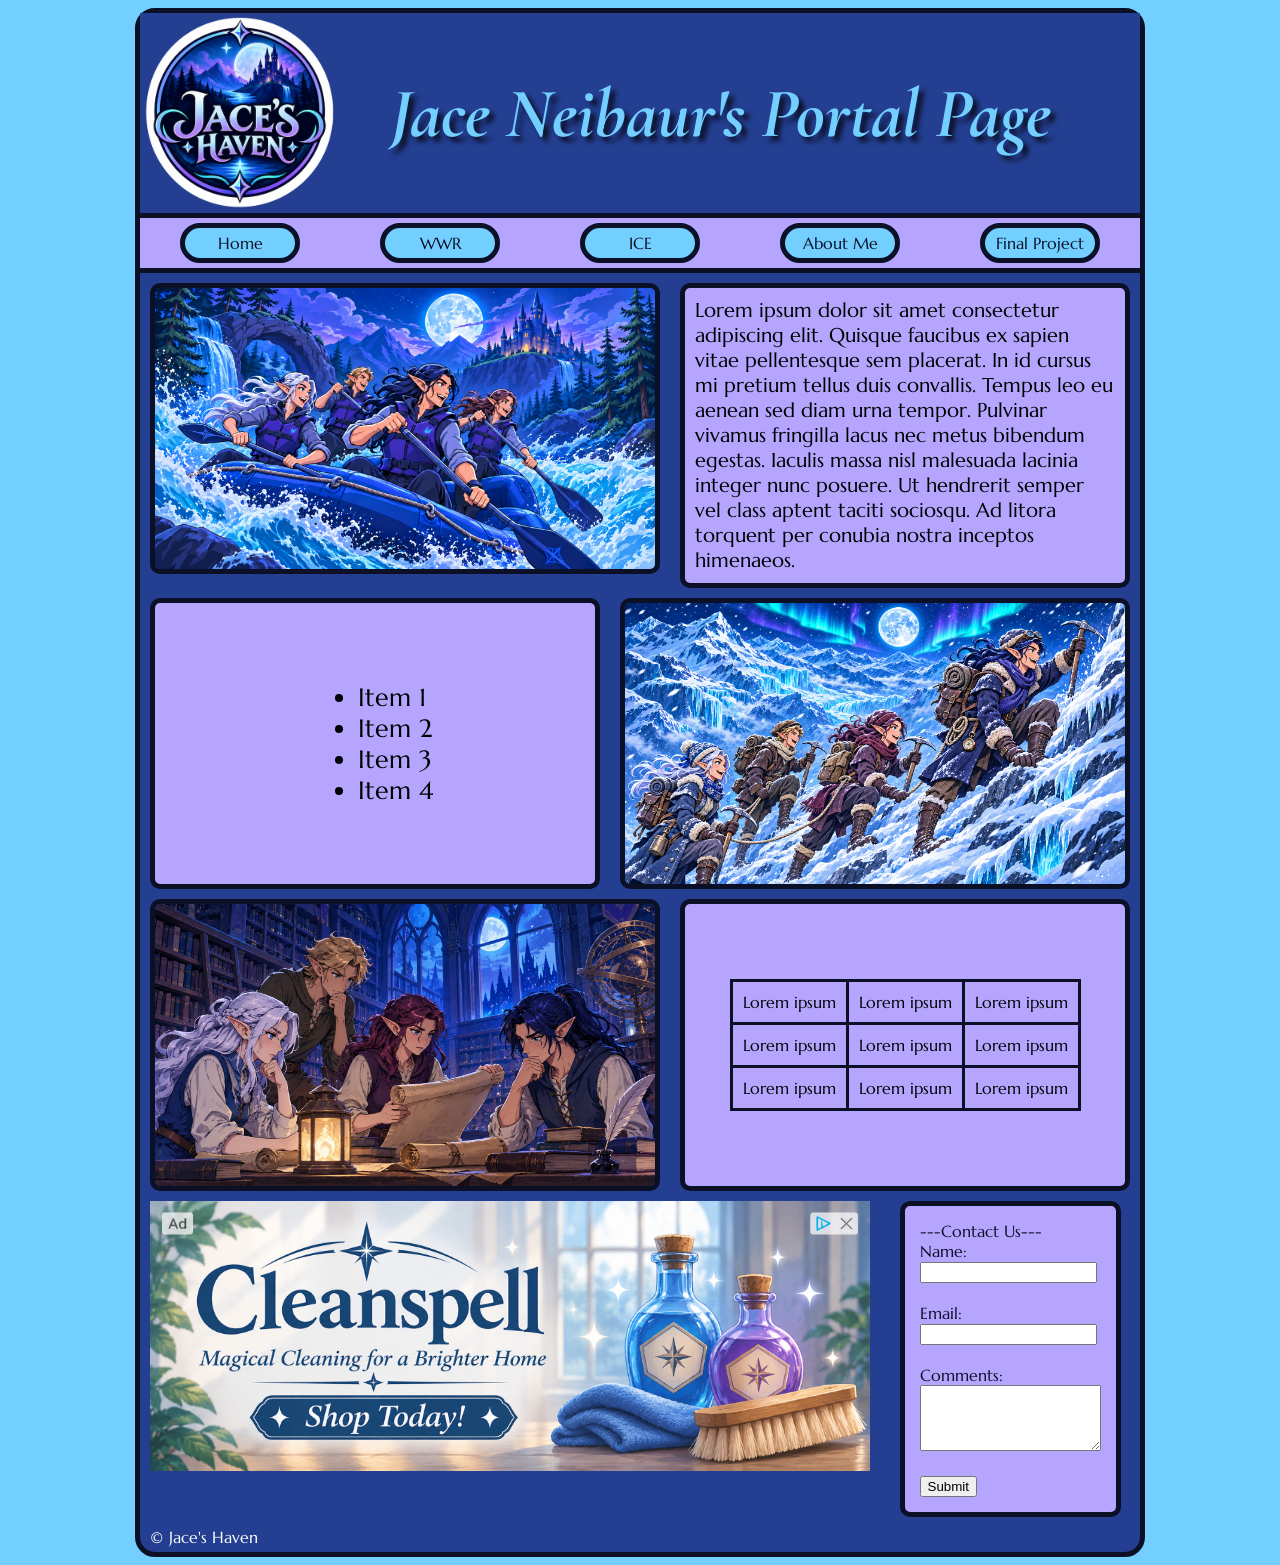
<file: index.html>
<!DOCTYPE html>
<html>

<head>
    <meta charset="UTF-8">
    <meta name="viewport" content="width=device-width, initial-scale=1.0">
    <title>Portal Page - Jace Neibaur's Portal Page</title>
    <link href="styles/styles.css" rel="stylesheet">
</head>

<body>
    <div id="wrapper">
        <header>
            <img src="images/portalpagelogo.png" alt="Logo">
            <h1>Jace Neibaur's Portal Page</h1>
        </header>
        <nav>
            <a href="index.html">Home</a>
            <a href="wwr/index.html">WWR</a>
            <a href="ice.html">ICE</a>
            <a href="about_me.html">About Me</a>
            <a href="#">Final Project</a>
        </nav>
        <main>
            <div>
                <div class="wwr">
                    <img src="images/elveswwr.png">
                    <section>Lorem ipsum dolor sit amet consectetur adipiscing elit. Quisque faucibus ex sapien vitae
                        pellentesque sem placerat. In id cursus mi pretium tellus duis convallis. Tempus leo eu aenean
                        sed diam urna tempor. Pulvinar vivamus fringilla lacus nec metus bibendum egestas. Iaculis massa
                        nisl malesuada lacinia integer nunc posuere. Ut hendrerit semper vel class aptent taciti
                        sociosqu. Ad litora torquent per conubia nostra inceptos himenaeos.</section>
                </div>
                <div class="ice">
                    <img src="images/elvesclimbing.png">
                    <section>
                        <ul>
                            <li>Item 1</li>
                            <li>Item 2</li>
                            <li>Item 3</li>
                            <li>Item 4</li>
                        </ul>
                    </section>
                </div>
                <div class="study">
                    <img src="images/elvesstudy.png">
                    <section>
                        <table>
                            <tr>
                                <td>Lorem ipsum</td>
                                <td>Lorem ipsum</td>
                                <td>Lorem ipsum</td>
                            </tr>
                            <tr>
                                <td>Lorem ipsum</td>
                                <td>Lorem ipsum</td>
                                <td>Lorem ipsum</td>
                            </tr>
                            <tr>
                                <td>Lorem ipsum</td>
                                <td>Lorem ipsum</td>
                                <td>Lorem ipsum</td>
                            </tr>
                        </table>
                    </section>
                </div>
            </div>
            <div class="ads-contact">
                <div class="ads">
                    <img src="images/fantasy_ad.png">
                </div>
                <div id="contact">
                    <span>---Contact Us---</span>
                    <form action="" method="post">
                        <label for="name">Name:</label><br>
                        <input type="text" id="name" name="name" required><br><br>

                        <label for="email">Email:</label><br>
                        <input type="email" id="email" name="email" required><br><br>

                        <label for="comments">Comments:</label><br>
                        <textarea id="comments" name="comments" rows="4" cols="20"></textarea><br><br>

                        <button type="submit">Submit</button>
                    </form>
                </div>
            </div>
        </main>
        <footer> &copy; Jace's Haven</footer>

    </div>
</body>

</html>
</file>
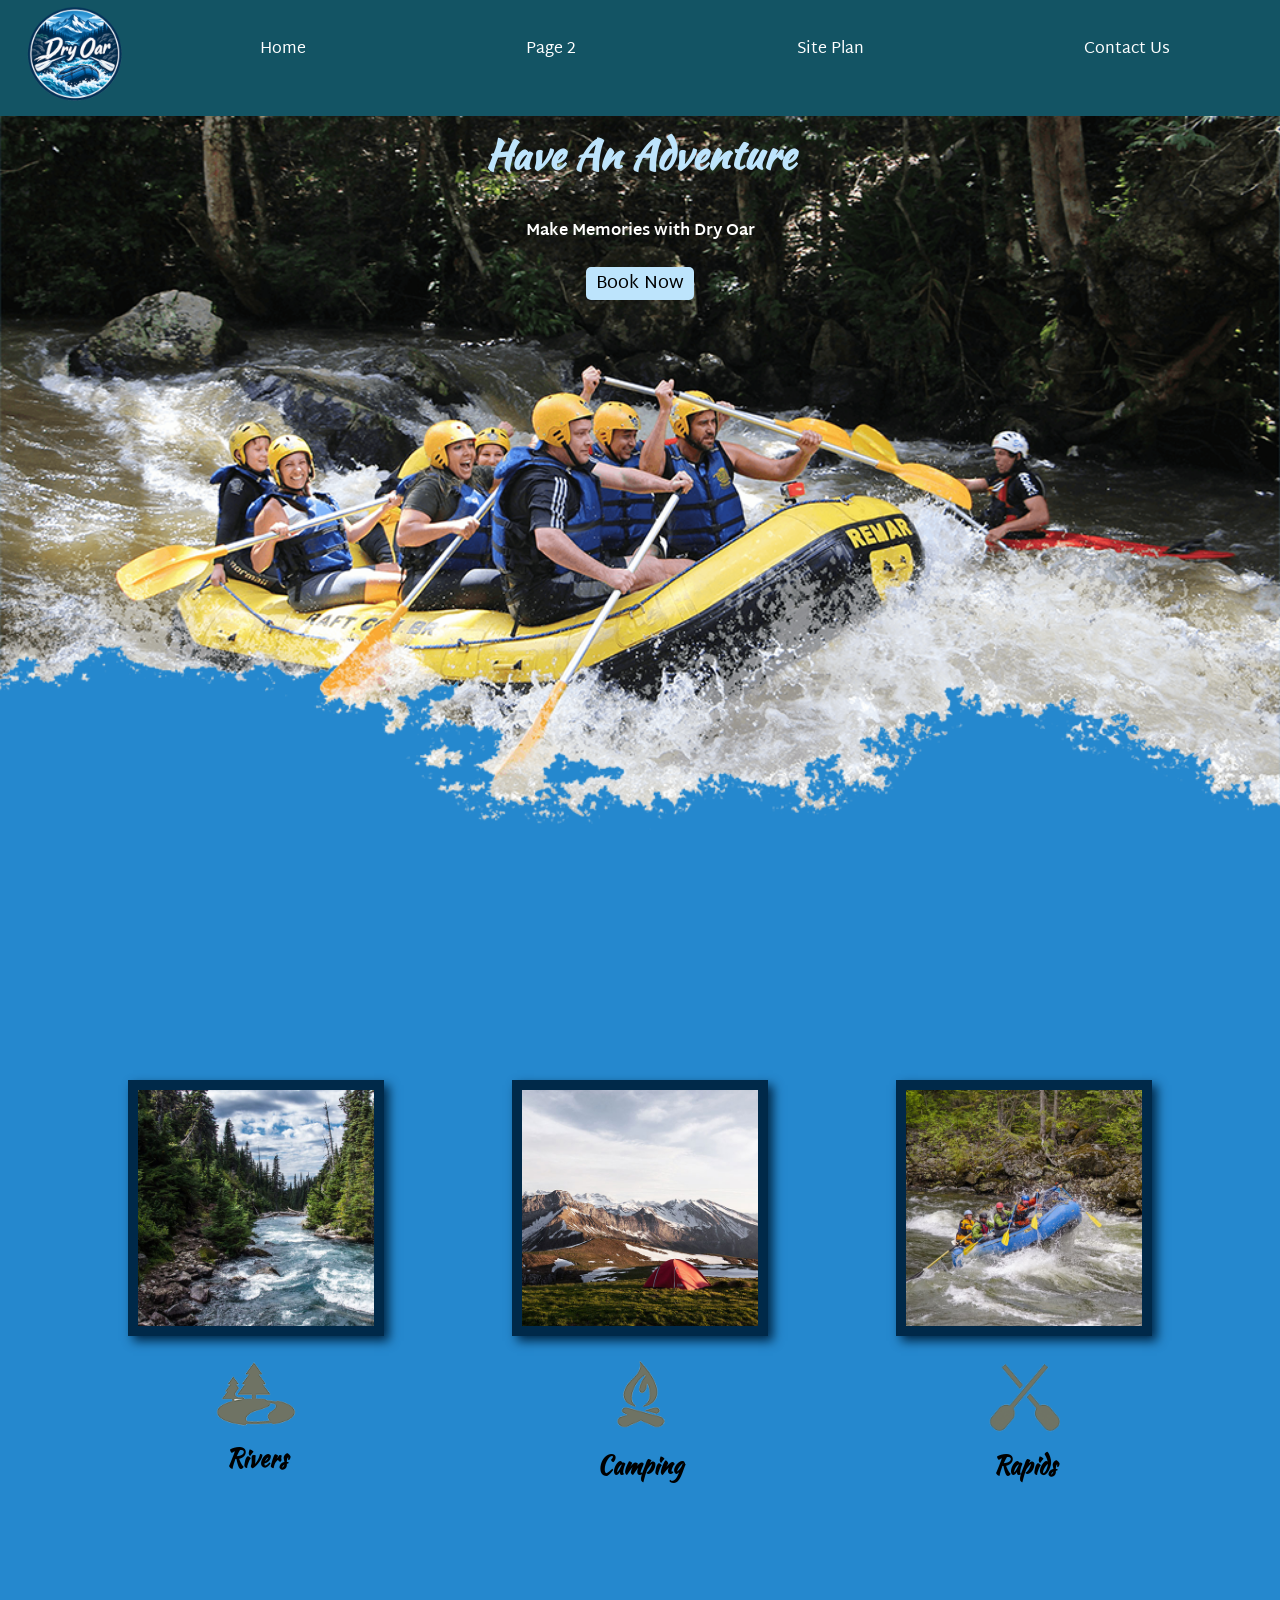
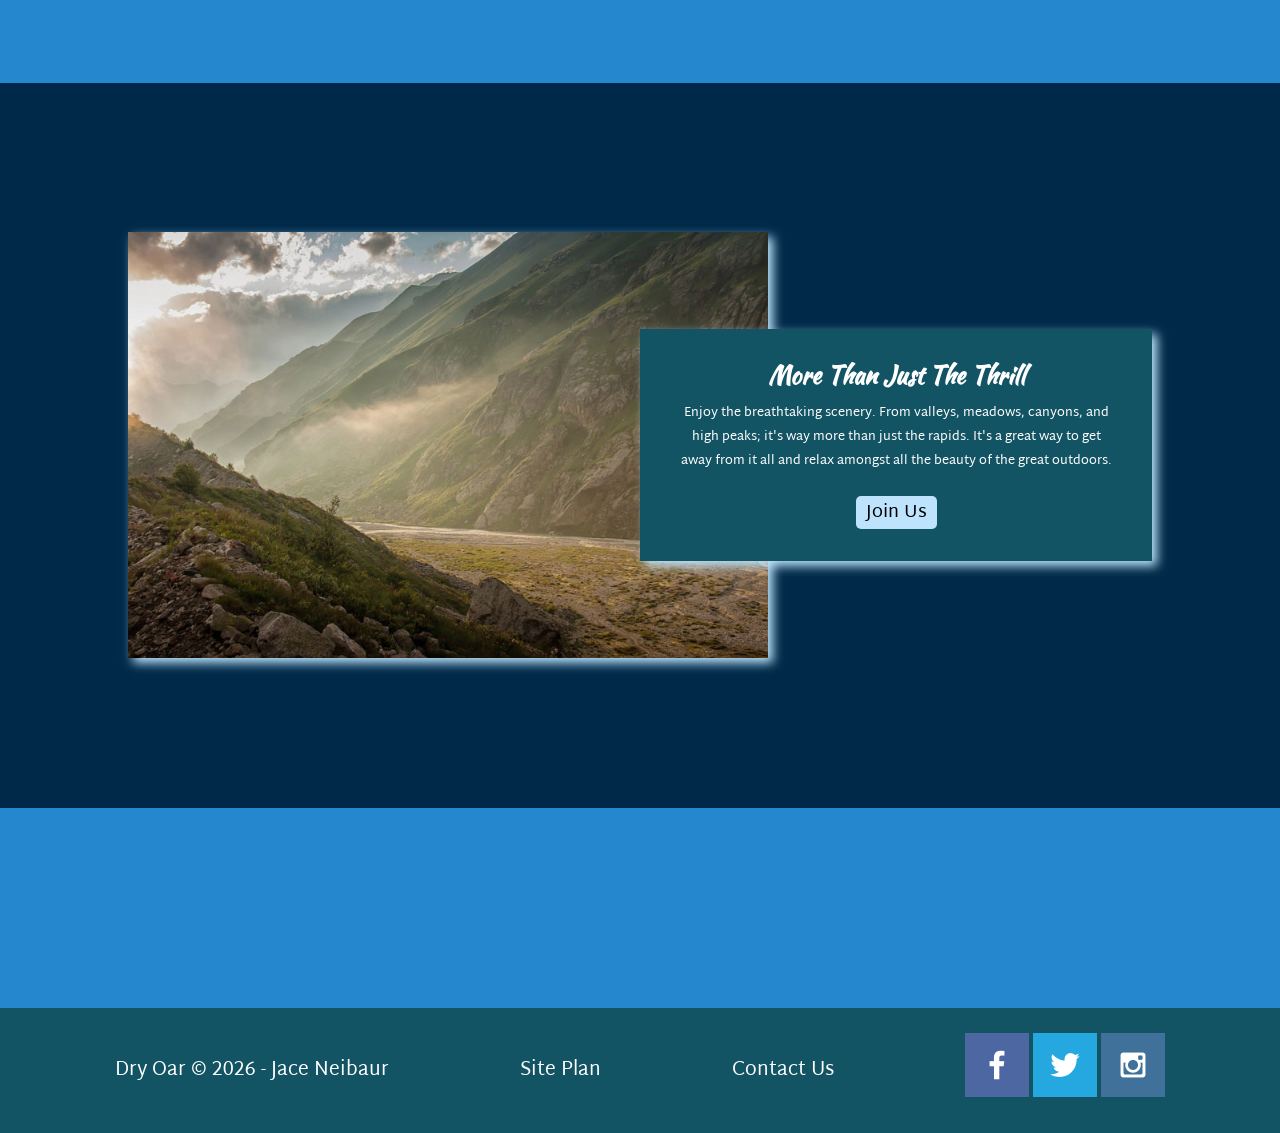
<file: wwr/index.html>
<!DOCTYPE html>
<html lang="en">

<head>
    <meta charset="UTF-8">
    <meta name="viewport" content="width=device-width, initial-scale=1.0">
    <link rel="stylesheet" href="styles/style.css">
    <title>White Water Rafting | Dry Oar Boating | Home</title>
</head>

<body>
    <div id="content">
        <header>
            <a id="logo_link" href="index.html">
                <img class="logo" src="images/dryoarlogo.png" alt="Dry Oar Logo">
            </a>
            <nav>
                <a href="../index.html">Home</a>
                <a href="#">Page 2</a>
                <a href="site-plan-rafting.html">Site Plan</a>
                <a href="contactus.html">Contact Us</a>
            </nav>
        </header>
        <div id="hero">
            <div id="hero-box">
                <img id="hero-img" src="images/hero.png" alt="People enjoying white water rafting">
            </div>
            <section id="hero-msg">
                <h1 class="home-title">Have An Adventure</h1>
                <h4>Make Memories with Dry Oar</h4>
                <div class="button-box">
                    <a class="book" href="contactus.html">Book Now</a>
                </div>
            </section>
        </div>
        <main class="home-grid">
            <section class="rivers-card">
                <img class="card-img" src="images/rivers.jpg" alt="river in forest">
                <img class="icon" src="images/river_icon.png" alt="river icon">
                <h2>Rivers</h2>
            </section>
            <section class="camping-card">
                <img class="card-img" src="images/camping.jpg" alt="tent in mountains">
                <img class="icon" src="images/fire_icon.png" alt="fire icon">
                <h2>Camping</h2>
            </section>
            <section class="rapids-card">
                <img class="card-img" src="images/rapids.jpg" alt="rafting boat">
                <img class="icon" src="images/oars.png" alt="oars icon">
                <h2>Rapids</h2>
            </section>
            <div id="background"></div>
            <img class="mountains" src="images/mountains.jpg" alt="Misty mountains">
            <section class="msg">
                <h2>More Than Just The Thrill</h2>
                <p>Enjoy the breathtaking scenery. From valleys, meadows, canyons, and high peaks; it's way more than
                    just the rapids. It's a great way to get away from it all and relax amongst all the beauty of the
                    great outdoors.</p>
                <a class="join" href="rivers.html">Join Us</a>
            </section>
        </main>
        <footer>
            <p>Dry Oar &copy; 2026 - Jace Neibaur</p>
            <p><a href="site-plan-rafting.html">Site Plan</a></p>
            <p><a href="contactus.html">Contact Us</a></p>
            <div class="social">
                <a href="https://facebook.com" target="_blank">
                    <img src="images/facebook.png" alt="fb icon">
                </a>
                <a href="https://twitter.com" target="_blank">
                    <img src="images/twitter.png" alt="twitter icon">
                </a>
                <a href="https://instagram.com" target="_blank">
                    <img src="images/instagram.png" alt="instagram icon">
                </a>
            </div>
        </footer>
    </div>
</body>

</html>
</file>
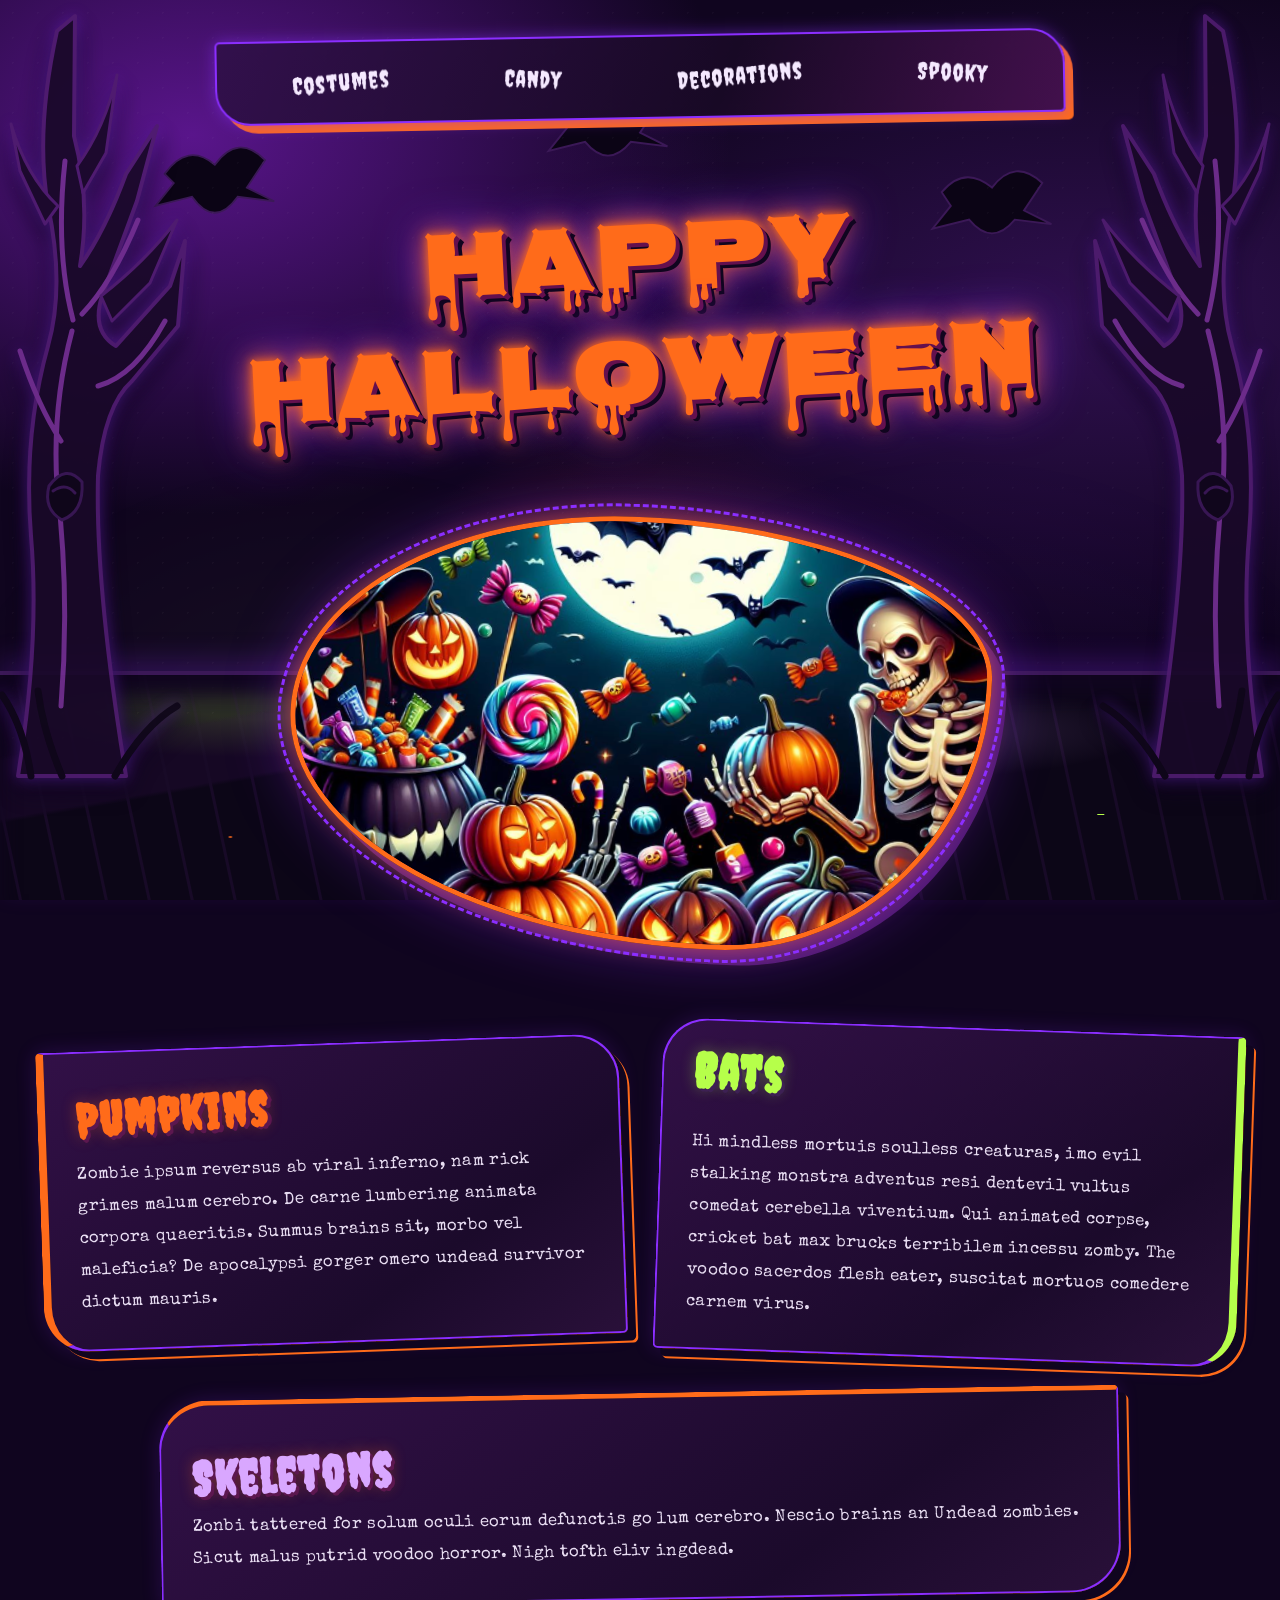
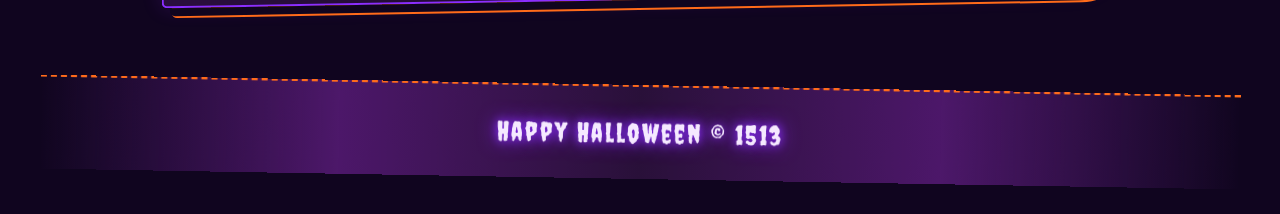
<file: ice/halloween/index.html>
<!-- For this activity you are not allowed to change
 the HTML code, only the CSS -->

<!DOCTYPE html>
<html lang="en">

<head>
    <meta charset="UTF-8">
    <meta name="viewport" content="width=device-width, initial-scale=1.0">
    <title>Document</title>
    <link rel="stylesheet" href="styles/styles.css">
</head>

<body>
    <div id="wrapper">
        <header>
            <nav>
                <ul>
                    <li>Costumes</li>
                    <li>Candy</li>
                    <li>Decorations</li>
                    <li>Spooky</li>
                </ul>
            </nav>
        </header>
        <main>
            <h1>Happy Halloween</h1>
            <img src="images/halloween.png">
            <section>
                <h2>Pumpkins</h2>
                <p>Zombie ipsum reversus ab viral inferno, nam rick grimes
                    malum cerebro. De carne lumbering animata corpora quaeritis.
                    Summus brains sit​​, morbo vel maleficia? De apocalypsi gorger
                    omero undead survivor dictum mauris. </p>
            </section>
            <section>
                <h2>Bats</h2>
                <p>Hi mindless mortuis soulless
                    creaturas, imo evil stalking monstra adventus resi dentevil vultus
                    comedat cerebella viventium. Qui animated corpse, cricket bat max
                    brucks terribilem incessu zomby. The voodoo sacerdos flesh eater,
                    suscitat mortuos comedere carnem virus.</p>
            </section>
            <section>
                <h2>Skeletons</h2>
                <p>Zonbi tattered for solum oculi
                    eorum defunctis go lum cerebro. Nescio brains an Undead zombies. Sicut
                    malus putrid voodoo horror. Nigh tofth eliv ingdead.</p>
            </section>
        </main>
        <footer>
            Happy Halloween &copy; 1513
        </footer>
    </div>
</body>

</html>
</file>
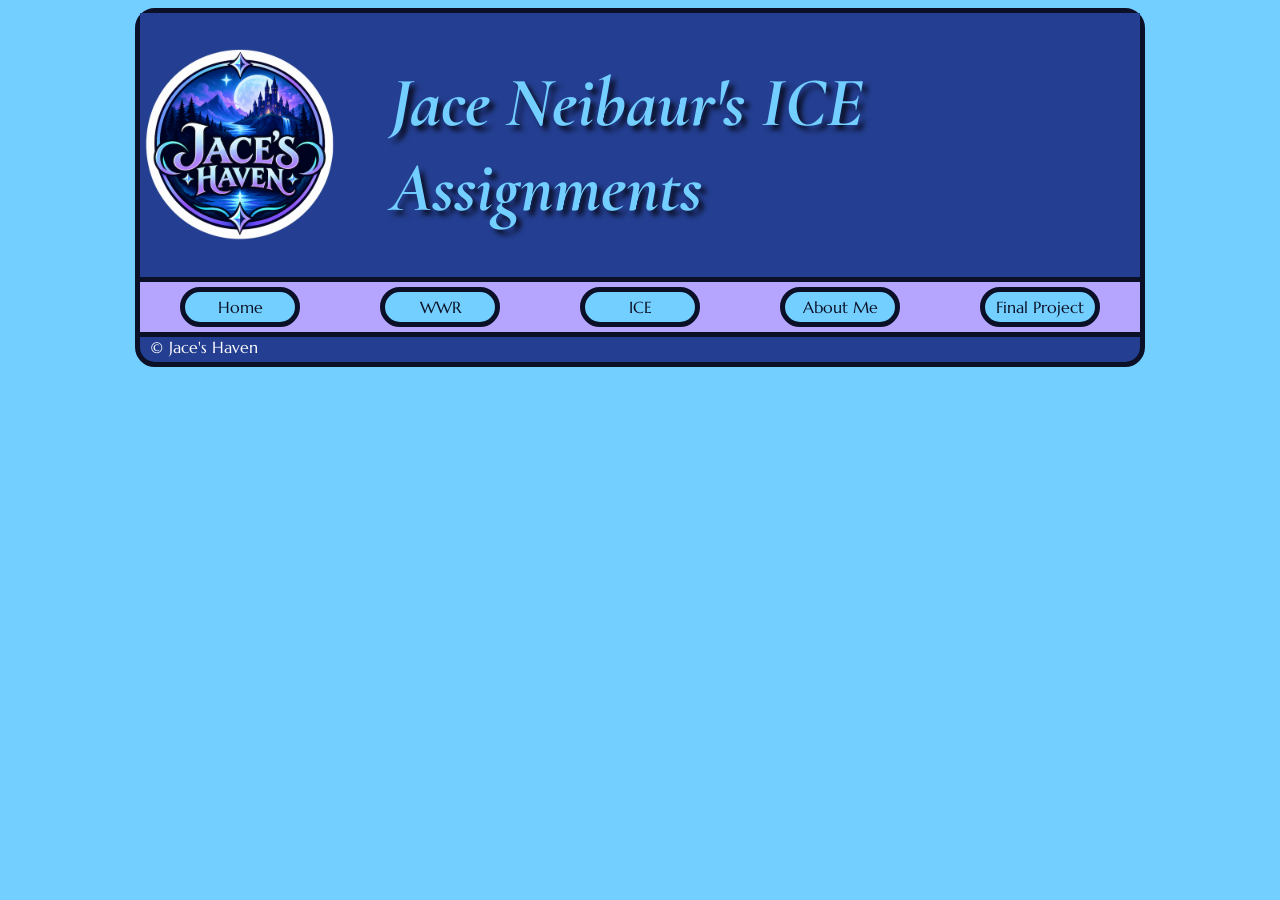
<file: about_me.html>
<!DOCTYPE html>
<html>

<head>
    <meta charset="UTF-8">
    <meta name="viewport" content="width=device-width, initial-scale=1.0">
    <title>Portal Page - Jace Neibaur's Portal Page</title>
    <link href="styles/styles.css" rel="stylesheet">
</head>

<body>
    <div id="wrapper">
        <header>
            <img src="images/portalpagelogo.png" alt="Logo">
            <h1>Jace Neibaur's ICE Assignments</h1>
        </header>
        <nav>
            <a href="index.html">Home</a>
            <a href="wwr/index.html">WWR</a>
            <a href="ice.html">ICE</a>
            <a href="about_me.html">About Me</a>
            <a href="#">Final Project</a>
        </nav>
        <main>

        </main>
        <footer> &copy; Jace's Haven</footer>

    </div>
</body>

</html>
</file>
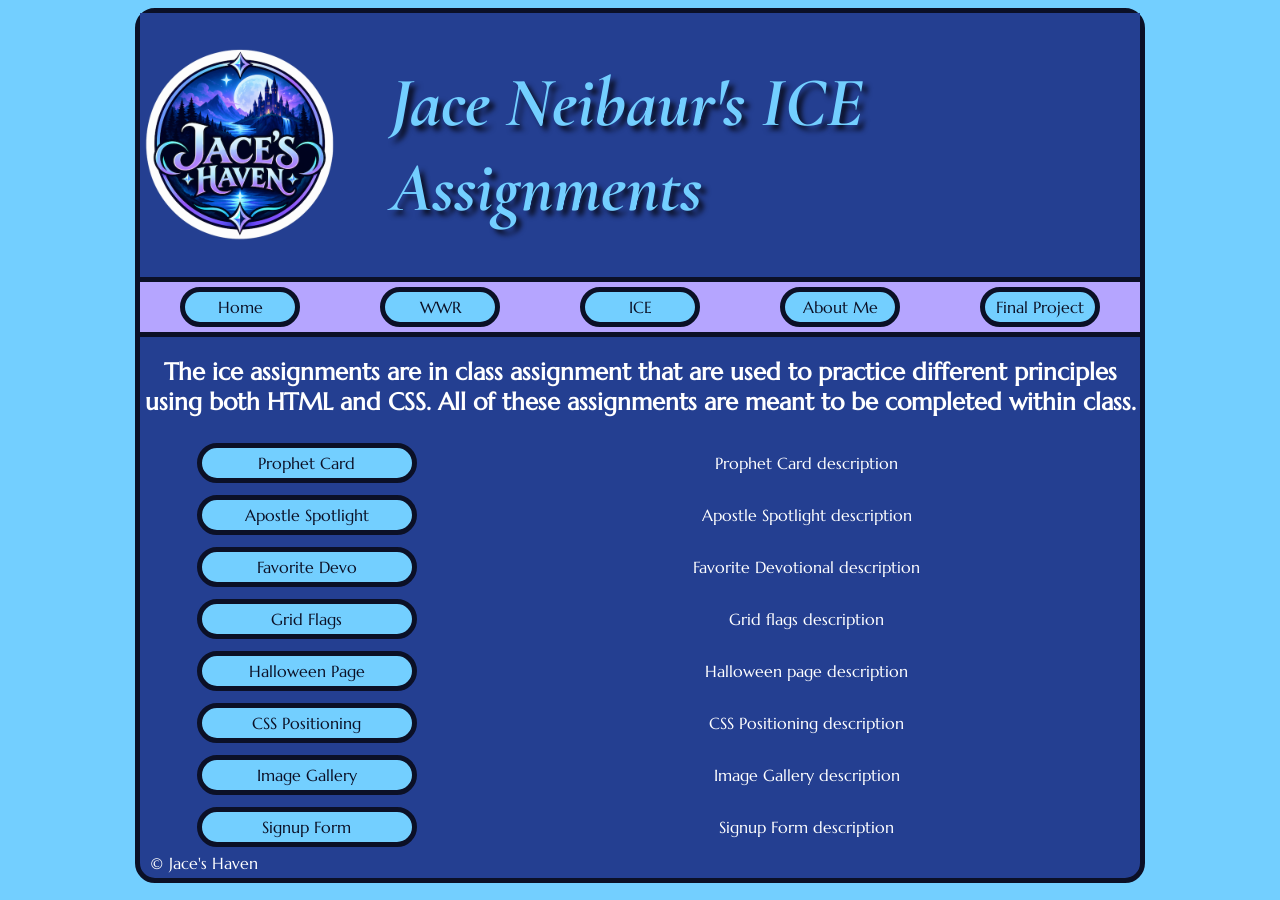
<file: ice.html>
<!DOCTYPE html>
<html>

<head>
    <meta charset="UTF-8">
    <meta name="viewport" content="width=device-width, initial-scale=1.0">
    <title>Portal Page - Jace Neibaur's Portal Page</title>
    <link href="styles/styles.css" rel="stylesheet">
</head>

<body>
    <div id="wrapper">
        <header>
            <img src="images/portalpagelogo.png" alt="Logo">
            <h1>Jace Neibaur's ICE Assignments</h1>
        </header>
        <nav>
            <a href="index.html">Home</a>
            <a href="wwr/index.html">WWR</a>
            <a href="ice.html">ICE</a>
            <a href="about_me.html">About Me</a>
            <a href="#">Final Project</a>
        </nav>
        <main>
            <div>
                <h2>The ice assignments are in class assignment that are used to practice different principles
                    using both
                    HTML and CSS. All of these assignments are meant to be completed within class.</h2>
                <div id="ice-list">
                    <a href="ice/prophet_cards/oaks.html" target="_blank">Prophet Card</a>
                    <p>Prophet Card description</p>
                    <a href="ice/apostle_spotlight/apostles.html" target="_blank">Apostle Spotlight</a>
                    <p>Apostle Spotlight description</p>
                    <a href="ice/favorite_devo/favdevo.html" target="_blank">Favorite Devo</a>
                    <p>Favorite Devotional description</p>
                    <a href="ice/grid_flags/flags.html" target="_blank">Grid Flags</a>
                    <p>Grid flags description</p>
                    <a href="ice/halloween/index.html" target="_blank">Halloween Page</a>
                    <p>Halloween page description</p>
                    <a href="ice/positioning/positioning.html" target="_blank">CSS Positioning</a>
                    <p>CSS Positioning description</p>
                    <a href="ice/gallery/gallery.html" target="_blank">Image Gallery</a>
                    <p>Image Gallery description</p>
                    <a href="ice/signup/signup.html" target="_blank">Signup Form</a>
                    <p>Signup Form description</p>
                </div>
            </div>
        </main>
        <footer> &copy; Jace's Haven</footer>

    </div>
</body>

</html>
</file>
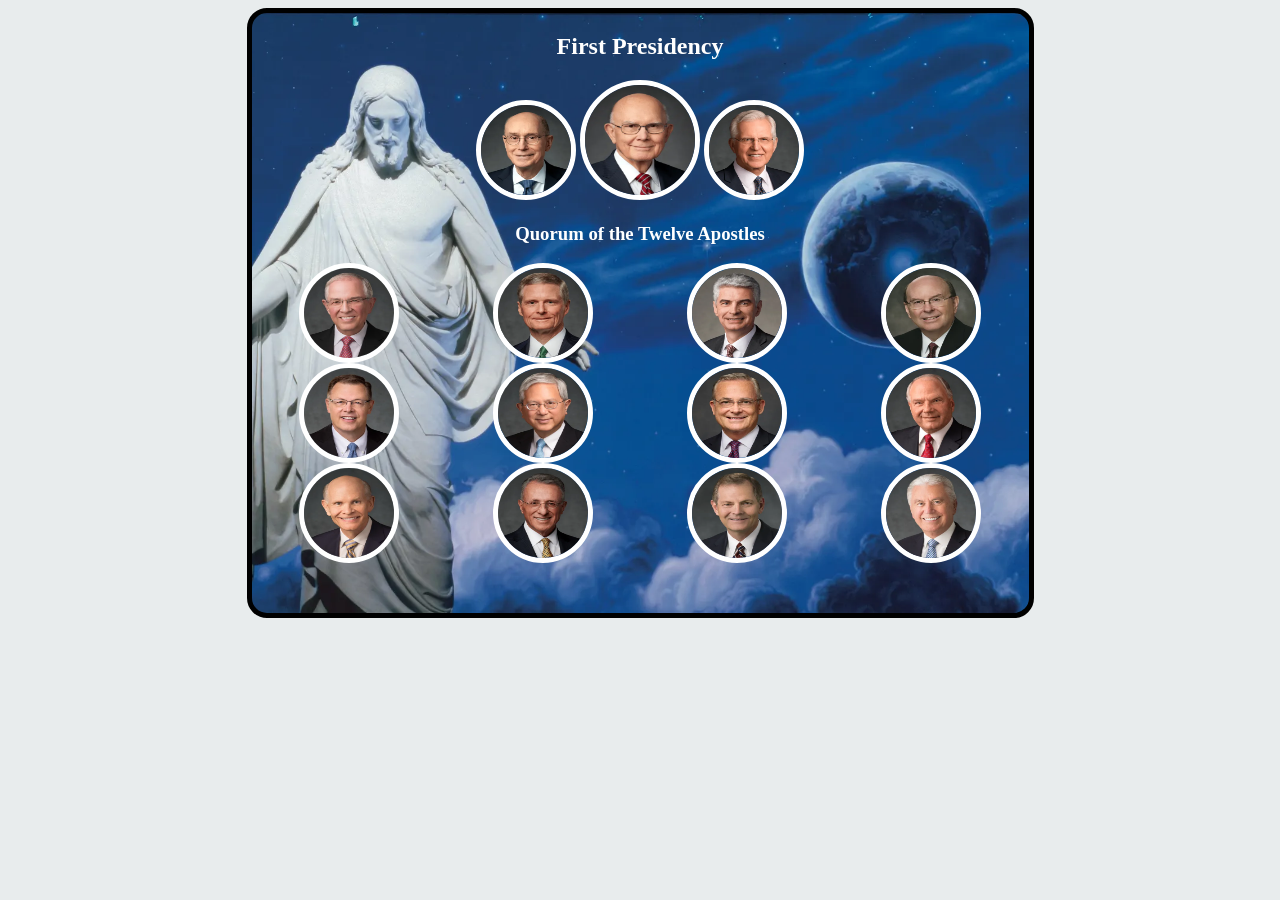
<file: ice/apostle_spotlight/apostles.html>
<!DOCTYPE html>
<html lang="en">

<head>
    <meta charset="UTF-8">
    <meta name="viewport" content="width=device-width, initial-scale=1.0">
    <title>Apostles Spotlights</title>
    <style>
        /* Insert styles here */
        body {
            background: #e8eced;
            color: #fff;

        }

        #wrapper {
            background: url("images/christus.webp");
            border: 5px solid #000;
            width: 777px;
            height: 600px;
            margin: 0 auto;
            border-radius: 20px;
            background-size: cover;
            background-position-x: -178px;
            text-align: center;
        }

        .pres {
            width: 110px;
            height: 110px;
            border: 5px solid #fff;
            border-radius: 50%;
        }

        .firstp {
            width: 90px;
            height: 90px;
            border: 5px solid #fff;
            border-radius: 50%;
        }

        .quorum {
            width: 90px;
            height: 90px;
            border: #fff 5px solid;
            border-radius: 50%;
        }

        .twelve {
            display: grid;
            grid-template-columns: 1fr 1fr 1fr 1fr;
            justify-items: center;
        }
    </style>
</head>

<body>
    <div id="wrapper">
        <section class="big3">
            <h1>First Presidency</h1>
            <img class="firstp" src="images/eyring.webp" alt="Henry B. Eyring">
            <img class="pres" src="images/oaks.webp" alt="Dalin H. Oaks">
            <img class="firstp" src="images/christofferson.webp" alt="D. Todd Christofferson">
        </section>
        <h3>Quorum of the Twelve Apostles</h3>
        <section class="twelve">
            <img class="quorum" src="images/anderson.webp">
            <img class="quorum" src="images/bednar.webp">
            <img class="quorum" src="images/causse.webp">
            <img class="quorum" src="images/cook.webp">
            <img class="quorum" src="images/gilbert.webp">
            <img class="quorum" src="images/gong.webp">
            <img class="quorum" src="images/kearon.webp">
            <img class="quorum" src="images/rasband.webp">
            <img class="quorum" src="images/renlund.webp">
            <img class="quorum" src="images/soares.webp">
            <img class="quorum" src="images/stevenson.webp">
            <img class="quorum" src="images/uchtdorf.webp">
        </section>
    </div>
</body>

</html>
</file>
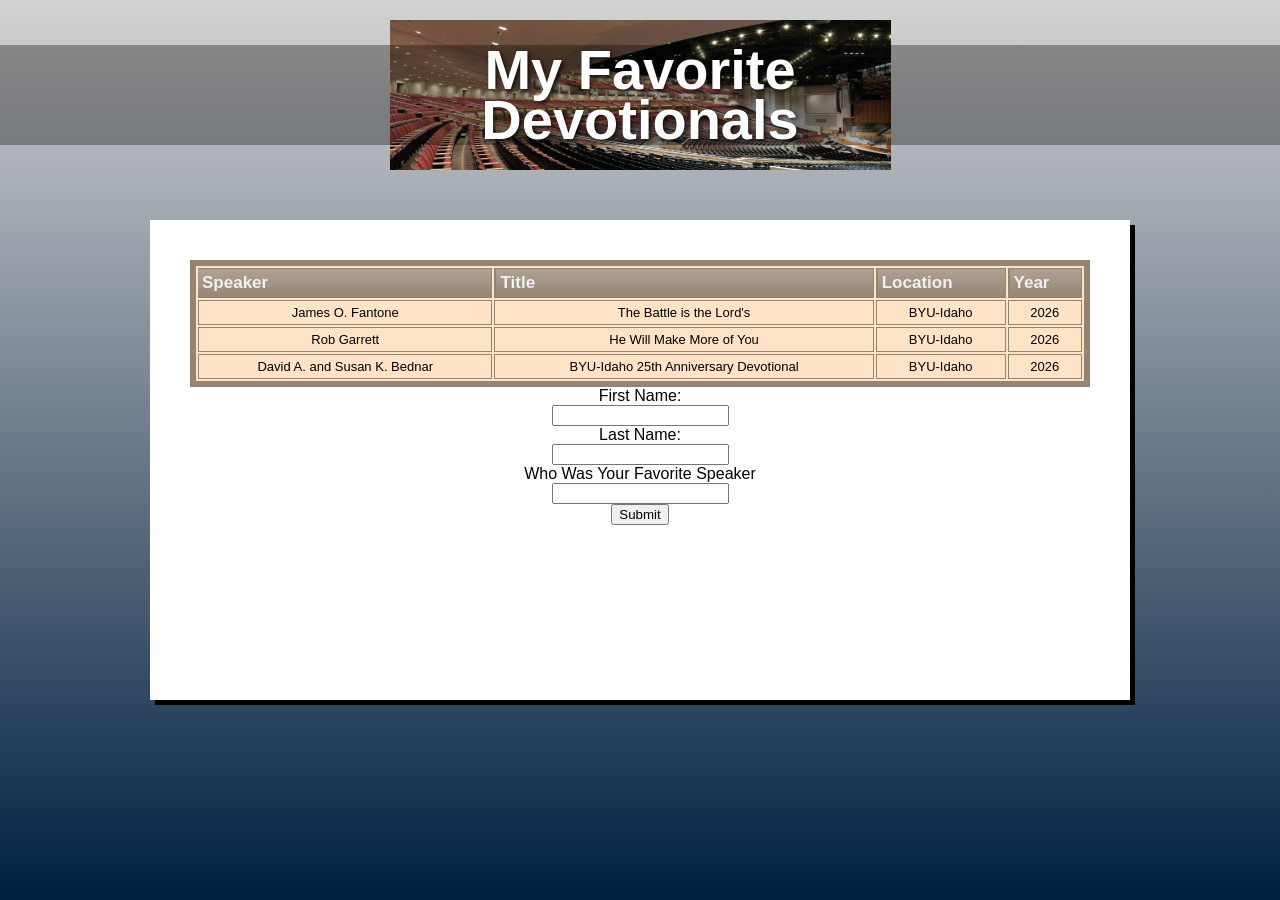
<file: ice/favorite_devo/favdevo.html>
<!DOCTYPE html>
<html lang="en">

<head>
  <meta charset="UTF-8" />
  <meta name="viewport" content="width=device-width, initial-scale=1.0" />
  <title>My Favorite Devotionals</title>
  <link rel="stylesheet" href="styles/styles.css" />
</head>

<body>
  <div class="container">
    <header class="header">
      <div class="header-image">
        <h1>My Favorite<br>Devotionals</h1>
      </div>
    </header>
    <main>
      <div class="content-box">
        <!-- Add your devotional content here -->
        <table class="cinereousTable">
          <thead>
            <tr>
              <th>Speaker</th>
              <th>Title</th>
              <th>Location</th>
              <th>Year</th>
            </tr>
          </thead>
          <tbody>
            <tr>
              <td>James O. Fantone</td>
              <td>The Battle is the Lord's</td>
              <td>BYU-Idaho</td>
              <td>2026</td>
            </tr>
            <tr>
              <td>Rob Garrett</td>
              <td>He Will Make More of You</td>
              <td>BYU-Idaho</td>
              <td>2026</td>
            </tr>
            <tr>
              <td>David A. and Susan K. Bednar</td>
              <td>BYU-Idaho 25th Anniversary Devotional</td>
              <td>BYU-Idaho</td>
              <td>2026</td>
            </tr>
          </tbody>
        </table>
        <form>
          <label for="fname">First Name:</label><br>
          <input type="text" id="fname" name="fname"><br>
          <label for="lname">Last Name:</label><br>
          <input type="text" id="lname" name="lname"><br>
          <label for="favspeak">Who Was Your Favorite Speaker</label><br>
          <input type="text" id="favspeak" name="favspeak"><br>
          <input type="submit" value="Submit">
        </form>
      </div>
    </main>
  </div>
</body>

</html>
</file>
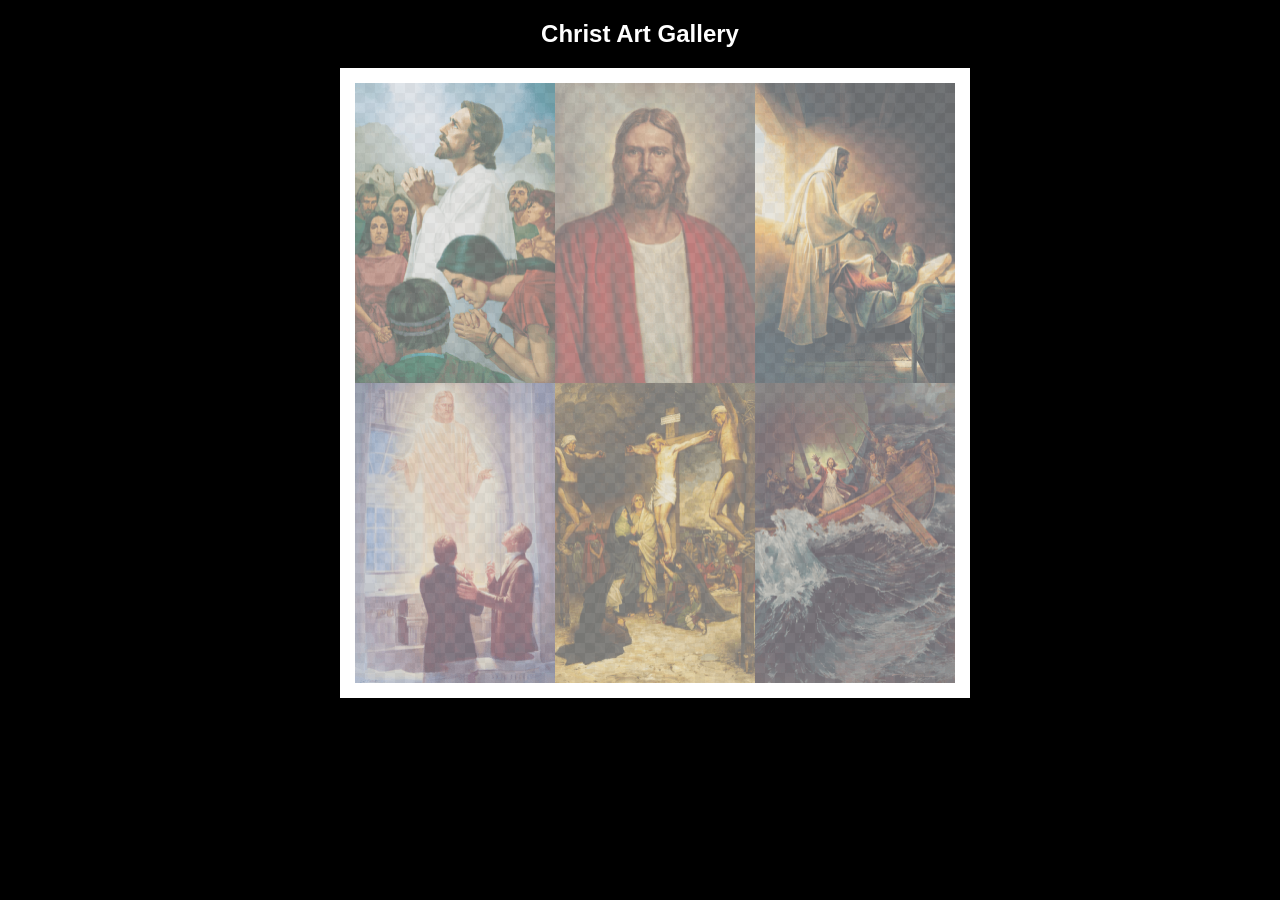
<file: ice/gallery/gallery.html>
<!DOCTYPE html>
<html lang="en">

<head>
    <meta charset="UTF-8">
    <meta name="viewport" content="width=device-width, initial-scale=1.0">
    <title>Images of Christ</title>
    <style>
        body {
            background: black;
        }

        #wrapper {
            width: 600px;
            margin: 0 auto;
        }

        nav {
            color: white;
            text-align: center;
            font-family: Haettenschweiler, 'Arial Narrow Bold', sans-serif;
        }

        #gallery {
            display: grid;
            grid-template-columns: 200px 200px 200px;
            border: 15px solid rgb(255, 255, 255);
            width: 100%;
            background-color: #ddd;
            background-image:
                linear-gradient(45deg, #ccc 26%, transparent 26%),
                linear-gradient(135deg, #ccc 26%, transparent 26%),
                linear-gradient(45deg, transparent 75%, #ccc 75%),
                linear-gradient(135deg, transparent 75%, #ccc 75%);
            background-size: 20px 20px;
            /* Must be a square */
            background-position: 0 0, 10px 0, 10px -10px, 0px 10px;

        }

        #gallery a {
            cursor: url('images/christus.png'), pointer;
        }

        #gallery img {
            /* make a thumbnail of the image that is 200x300 
               instead of using width and height here to help the page load faster */
            width: 200px;
            height: 300px;

            opacity: 50%;
            display: block;
        }

        #gallery img:hover {
            opacity: 100%;
        }
    </style>
</head>

<body>
    <div id="wrapper">
        <nav>
            <h1>Christ Art Gallery</h1>
        </nav>
        <main>
            <div id="gallery">
                <a href="images/big/img1.png"><img src="images/small/img1.png"
                        alt="Christ praying with the Nephites"></a>
                <a href="images/big/img2.png"><img src="images/small/img2.png" alt="Jesus the Christ"></a>
                <a href="images/big/img3.png"><img src="images/small/img3.png"
                        alt="Jesus Raising the Daughter of Jairus"></a>
                <a href="images/big/img4.png"><img src="images/small/img4.png"
                        alt="The Lord Appears in the Kirtland Temple"></a>
                <a href="images/big/img5.png"><img src="images/small/img5.png" alt="Crucifixion of Jesus Christ"></a>
                <a href="images/big/img6.png"><img src="images/small/img6.png" alt="Jesus Calms the Storm"></a>
            </div>
        </main>
    </div>
</body>

</html>
</file>
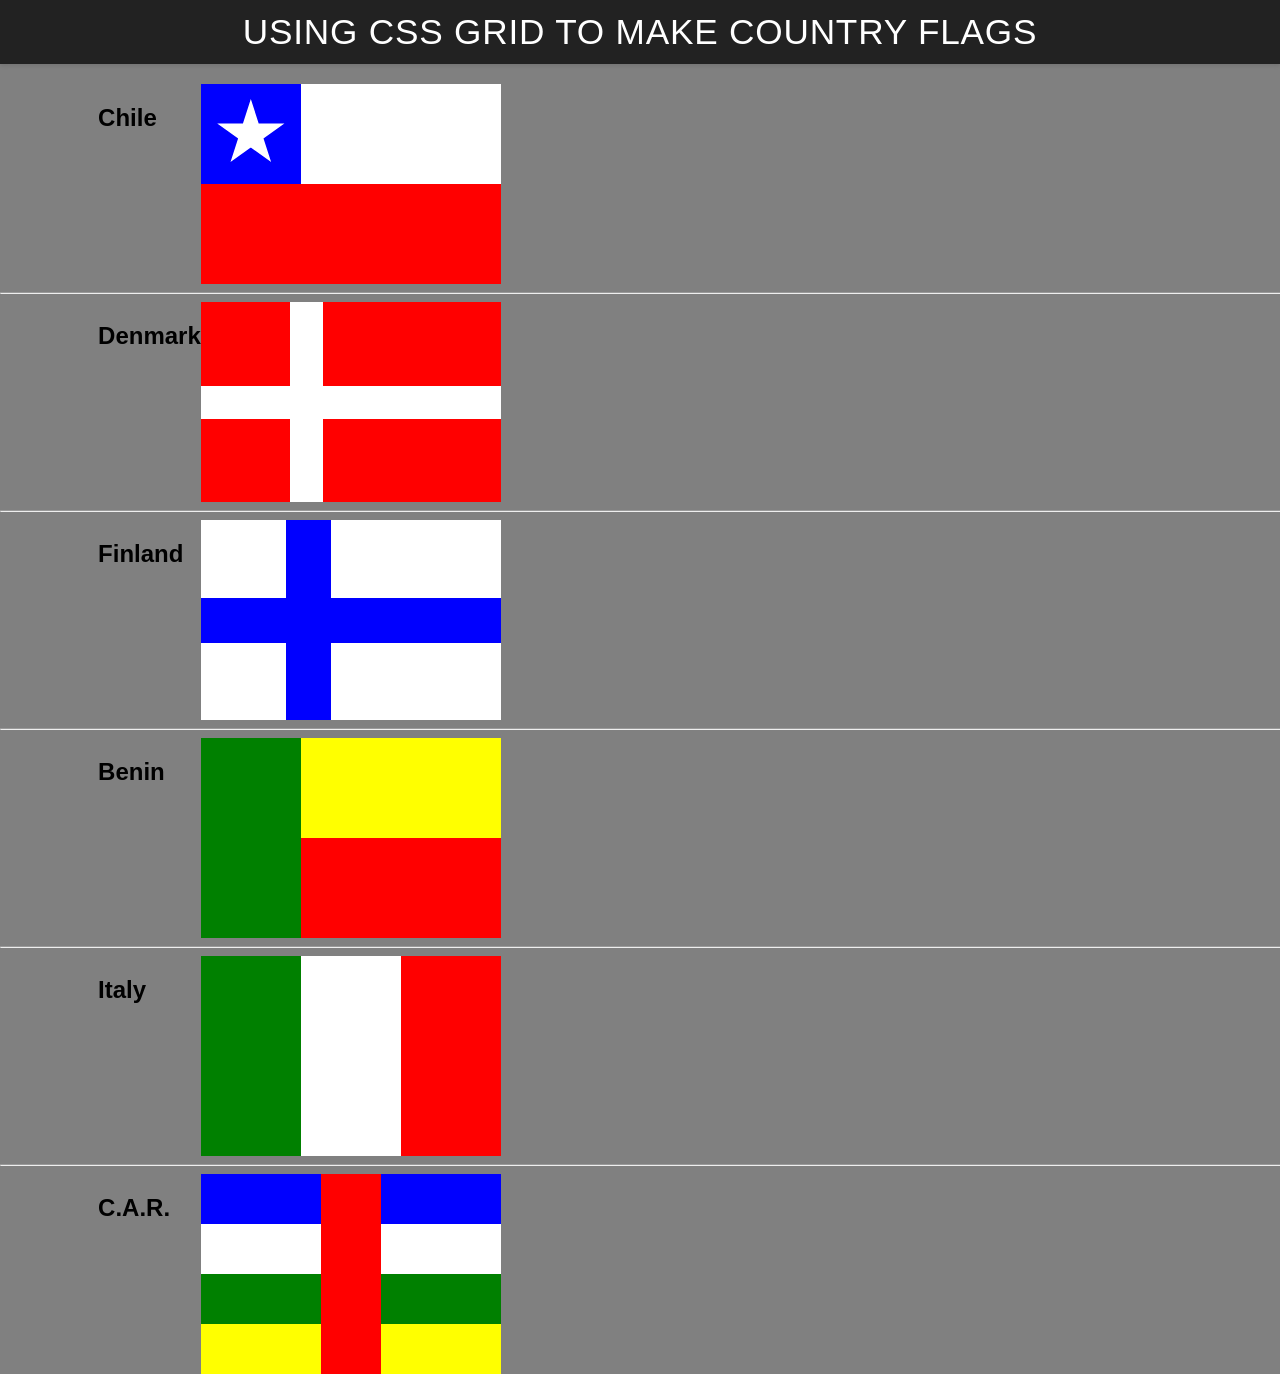
<file: ice/grid_flags/flags.html>
<!DOCTYPE html>
<html lang="en">

<head>
    <meta charset="UTF-8">
    <meta name="viewport" content="width=device-width, initial-scale=1.0">
    <title>Flag</title>
    <style>
        body {
            margin: 0;
            font-family: 'Helvetica Neue', sans-serif;
            background-color: gray;
        }

        header {
            background-color: #222;
            color: #fff;
            padding: 0.75rem 1.5rem;
            display: flex;
            align-items: center;
            justify-content: center;
            font-size: 1.1rem;
            letter-spacing: 0.05rem;
            text-transform: uppercase;
            box-shadow: 0 2px 4px rgba(0, 0, 0, 0.1);
        }

        header h1 {
            margin: 0;
            font-weight: 400;
        }

        main {
            display: grid;
            grid-template-columns: .1fr .1fr 1fr .1fr;
            margin-top: 20px;
        }

        hr {
            width: 100%;
            grid-column: 1 / 5;
        }

        h2 {
            grid-column: 2/3;
        }

        #blue {
            background: blue;
            grid-column: 1 / 2;
            display: grid;
            align-items: center;
            justify-items: center;
        }

        #white {
            background: white;
            grid-column: 2 / 4;
        }

        #red {
            background: red;
            grid-column: 1 / 4;
        }

        #chile {
            display: grid;
            grid-template-columns: 1fr 1fr 1fr;
            grid-template-rows: 1fr 1fr;
            height: 200px;
            width: 300px;
        }

        .star {
            width: 70px;
            aspect-ratio: 1;
            background: white;
            clip-path: polygon(50% 0, 79% 90%, 2% 35%, 98% 35%, 21% 90%);
        }

        #denmark {
            display: grid;
            grid-template-columns: 1fr 2fr;
            grid-template-rows: 1fr 1fr;
            height: 200px;
            width: 300px;
            background-color: #fff;
            gap: 33px;
        }

        #dred1,
        #dred2,
        #dred3,
        #dred4 {
            background-color: red;
        }

        #finland {
            display: grid;
            grid-template-columns: 1fr 2fr;
            grid-template-rows: 1fr 1fr;
            height: 200px;
            width: 300px;
            background-color: blue;
            gap: 45px;
        }

        #fwhite1,
        #fwhite2,
        #fwhite3,
        #fwhite4 {
            background-color: #fff;
        }

        #benin {
            display: grid;
            grid-template-columns: 1fr 2fr;
            grid-template-rows: 1fr 1fr;
            height: 200px;
            width: 300px;
        }

        #bgreen {
            background-color: green;
            grid-row: 1/3;
        }

        #byellow {
            background-color: yellow;
        }

        #bred {
            background-color: red;
        }

        #italy {
            display: grid;
            grid-template-columns: 1fr 1fr 1fr;
            height: 200px;
            width: 300px;
        }

        #igreen {
            background-color: green;
        }

        #iwhite {
            background-color: #fff;
        }

        #ired {
            background-color: red;
        }

        #car {
            display: grid;
            grid-template-columns: 2fr 1fr 2fr;
            grid-template-rows: 1fr 1fr 1fr 1fr;
            height: 200px;
            width: 300px;
        }

        #cblue {
            background-color: blue;
            grid-column: 1/5;
            grid-row: 1/2;
        }

        #cwhite {
            background-color: white;
            grid-column: 1/5;
            grid-row: 2/3;
        }

        #cgreen {
            background-color: green;
            grid-column: 1/5;
            grid-row: 3/4;
        }

        #cyellow {
            background-color: yellow;
            grid-column: 1/4;
            grid-row: 4/5;
        }

        #cred {
            background-color: red;
            grid-column: 2/3;
            grid-row: 1/5;
            z-index: 1;
        }
    </style>
</head>

<body>
    <header>
        <h1>Using CSS Grid to make Country Flags</h1>
    </header>
    <main>
        <h2>Chile</h2>
        <div id="chile">
            <div id="blue">
                <div class="star"></div>
            </div>
            <div id="white"></div>
            <div id="red"></div>
        </div>
        <hr>

        <h2>Denmark</h2>
        <div id="denmark">
            <div id="dred1"></div>
            <div id="dred2"></div>
            <div id="dred3"></div>
            <div id="dred4"></div>
        </div>
        <hr>

        <h2>Finland</h2>
        <div id="finland">
            <div id="fwhite1"></div>
            <div id="fwhite2"></div>
            <div id="fwhite3"></div>
            <div id="fwhite4"></div>
        </div>
        <hr>

        <h2>Benin</h2>
        <div id="benin">
            <div id="bgreen"></div>
            <div id="byellow"></div>
            <div id="bred"></div>
        </div>
        <hr>
        <h2>Italy</h2>
        <div id="italy">
            <div id="igreen"></div>
            <div id="iwhite"></div>
            <div id="ired"></div>
        </div>
        <hr>
        <h2>C.A.R.</h2>
        <div id="car">
            <div id="cblue"></div>
            <div id="cwhite"></div>
            <div id="cgreen"></div>
            <div id="cred"></div>
            <div id="cyellow"></div>
        </div>
    </main>
</body>

</html>
</file>
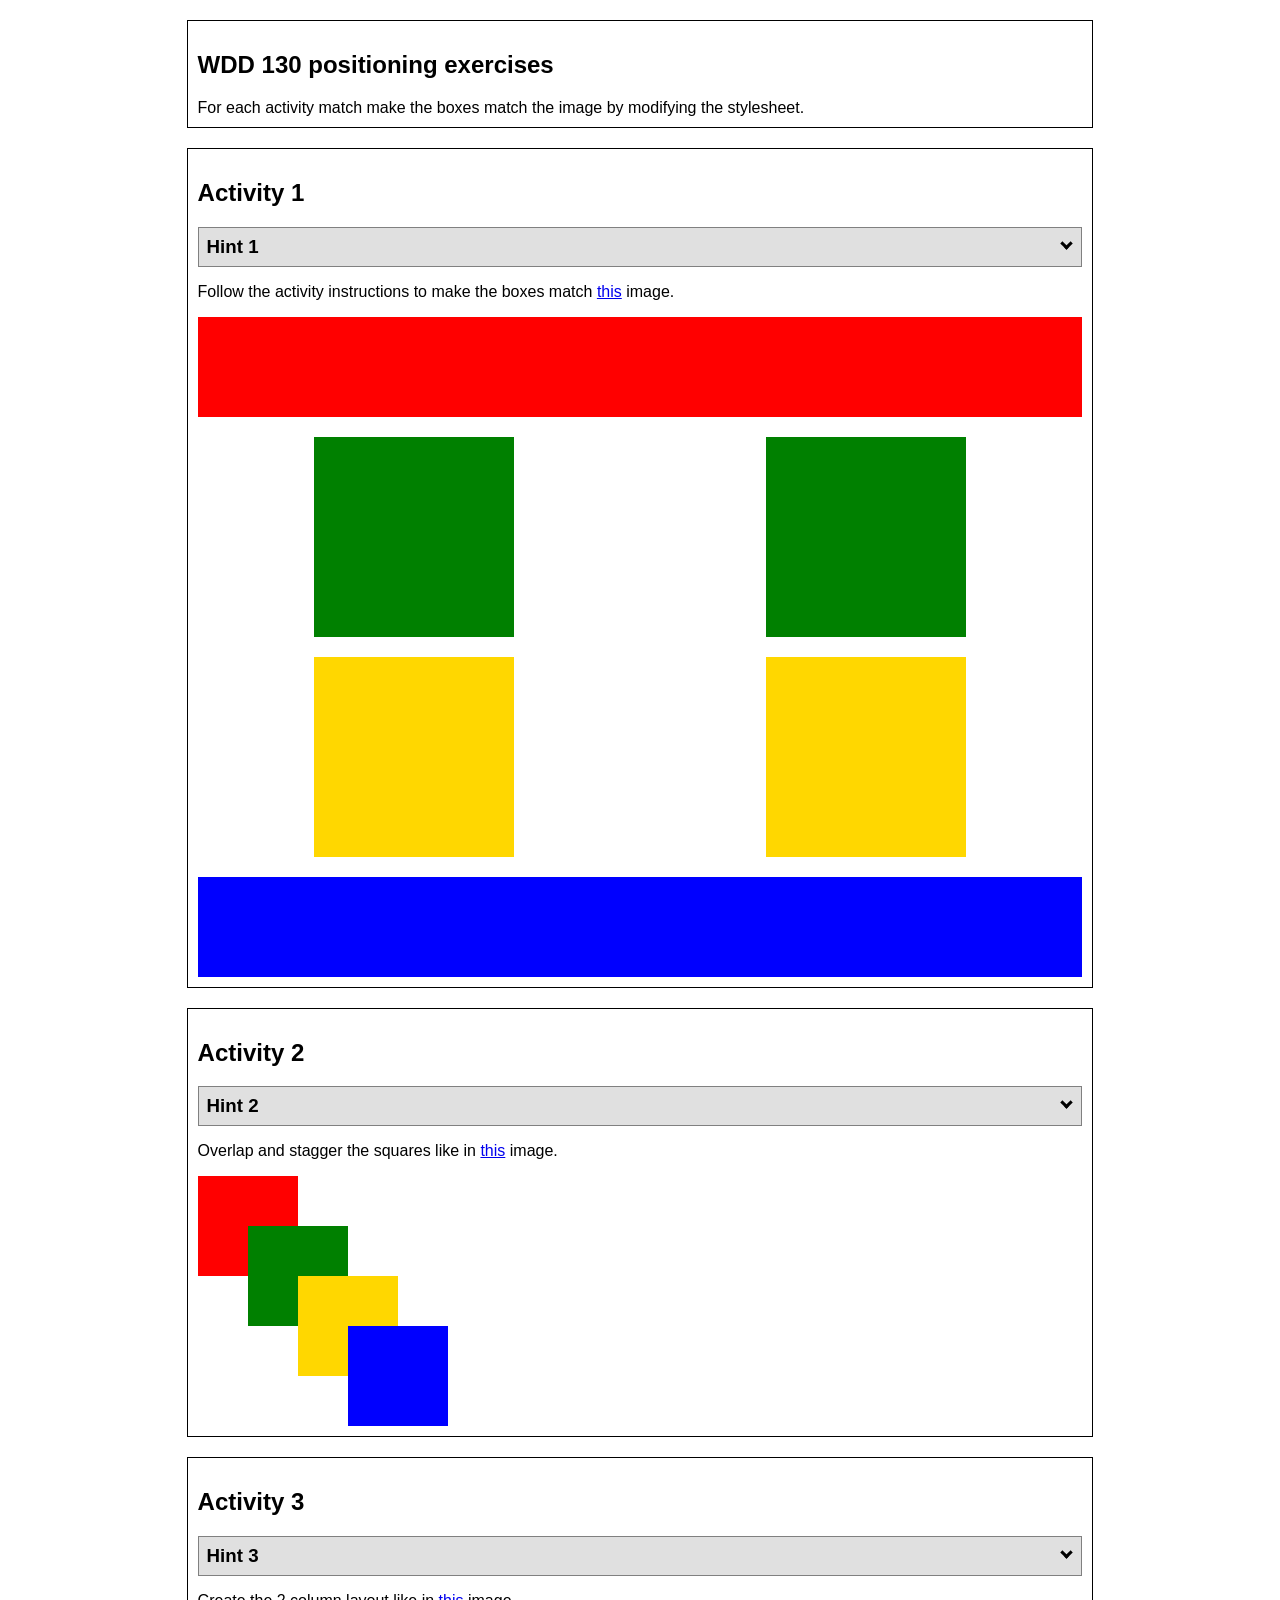
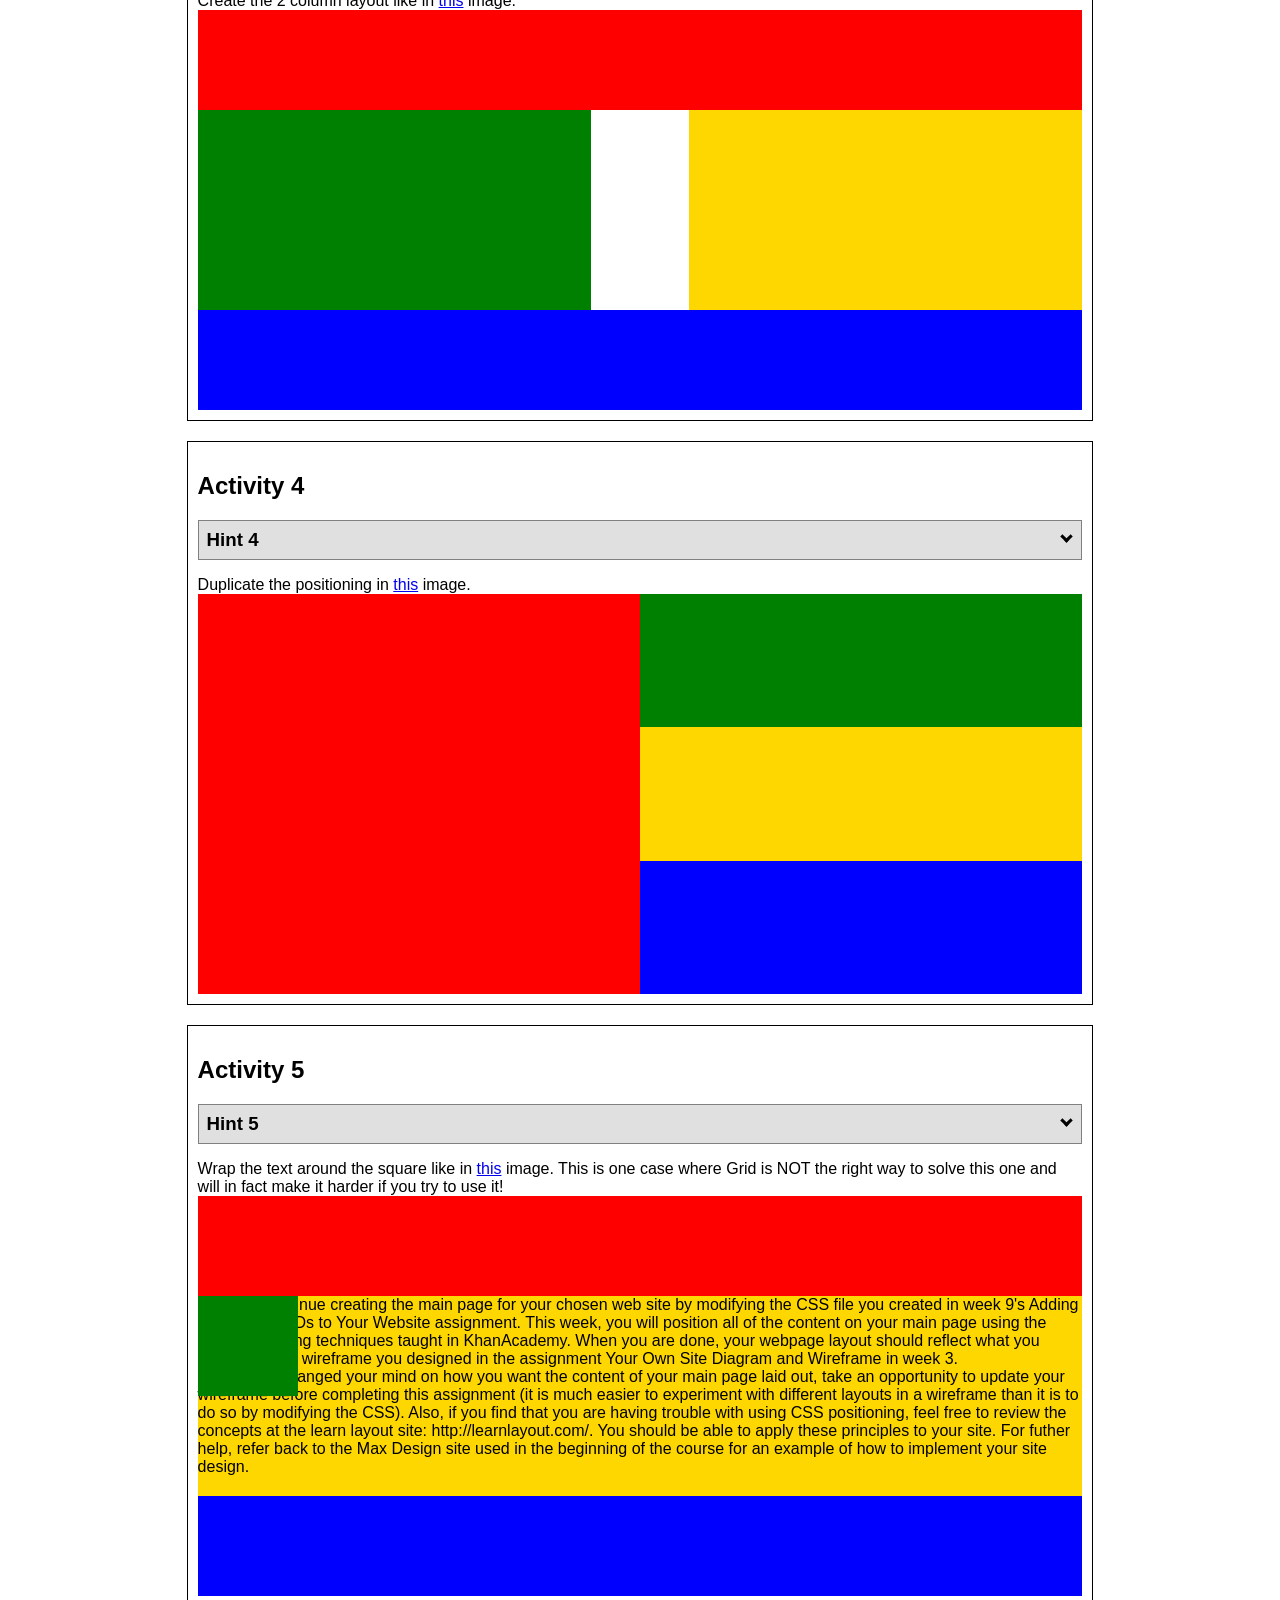
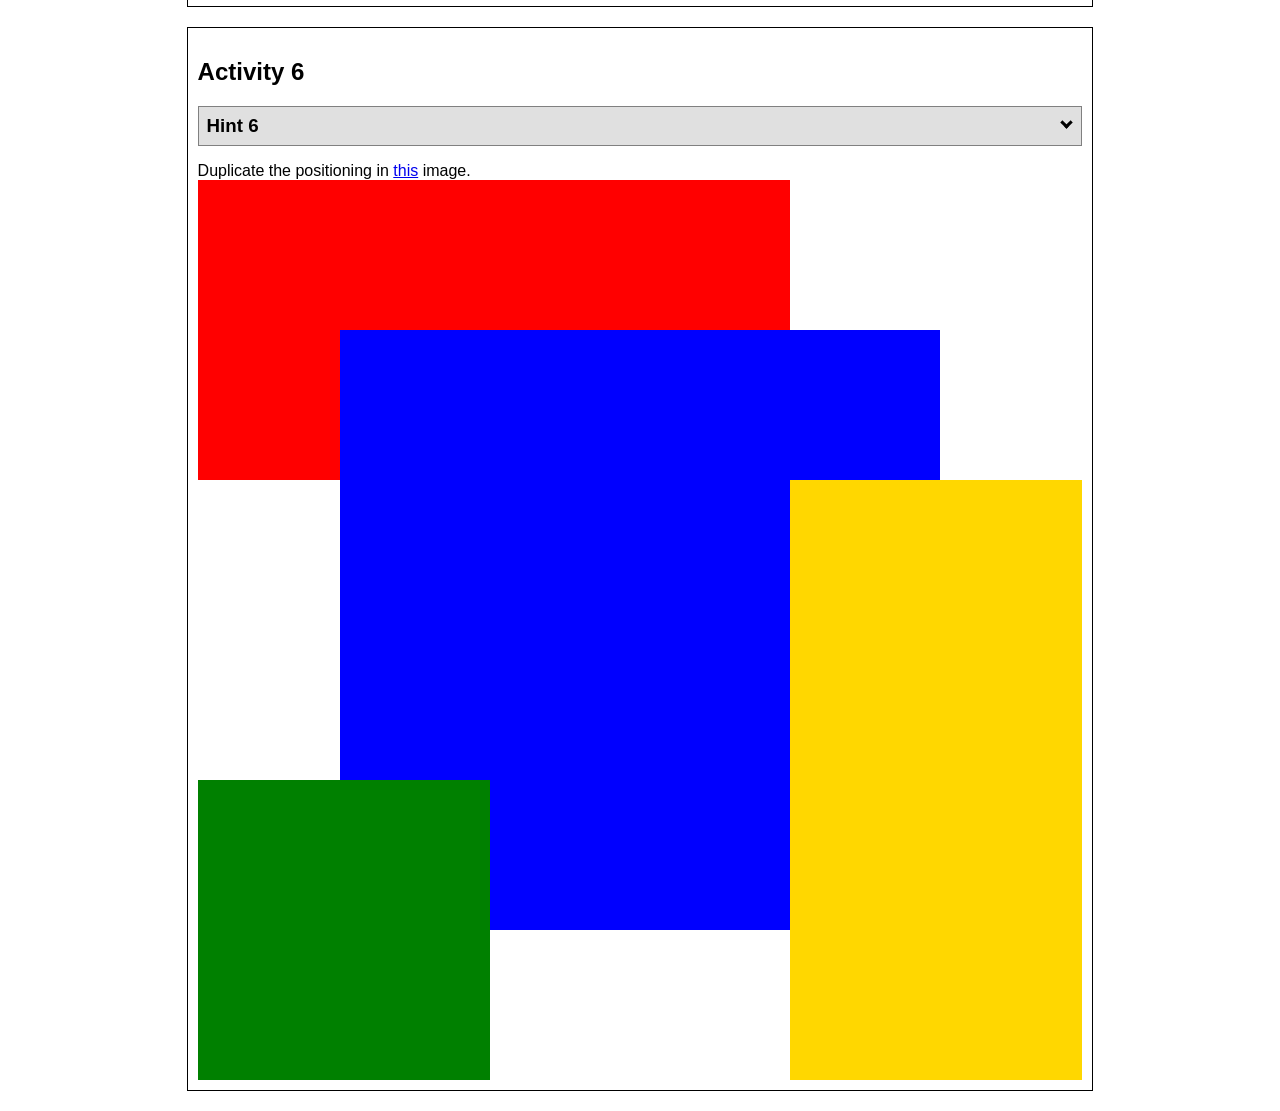
<file: ice/positioning/positioning.html>
<!DOCTYPE html>
<html lang="en">
  <head>
    <!-- HTML - Name: positioning.html -->
    <title>Positioning Activity</title>
    <link rel="stylesheet" type="text/css" href="positionstyles.css" />
  </head>
  <body>
    <div class="activity">
      <h2>WDD 130 positioning exercises</h2>
      For each activity match make the boxes match the image by modifying the stylesheet.</div>
    <div class="activity">
      <h2>Activity 1</h2>
      <section class="hint"><input type="checkbox" ><i></i> <h3>Hint 1</h3><div><p>Use the activity instructions for the firt activity</a></p></div></section>
      <p>Follow the activity instructions to make the boxes match  <a href="images/example1.png" target="_blank">this</a> image.</p>
      <div class="content1" >
        <div class="red1" ></div>
        <div class="green1" ></div>
        <div class="green1" ></div>
        <div class="yellow1"></div>
        <div class="yellow1"></div>
        <div class="blue1"></div>
      </div>
    </div>
    <div class="activity">
      <h2>Activity 2</h2>
      <section class="hint"><input type="checkbox" > <h3>Hint 2</h3><i></i><div>
      <ul>
      <li>grid-template-columns: 50px 50px 50px 50px 50px </li></ul></div></section>
      <p>Overlap and stagger the squares like in <a href="images/example2.png" target="_blank">this</a> image.</p>
      <div class="content2" >
        <div class="red2" ></div>
        <div class="green2" ></div>
        <div class="yellow2"></div>
        <div class="blue2"></div>
      </div>
    </div>
    <div class="activity">
      <h2>Activity 3</h2>
      <section class="hint"><input type="checkbox" > <h3>Hint 3</h3><i></i><div><p>This one is going to be best solved with CSS Grid. Remember to make the boxes the right width first...then start moving them around. </p><h4>Properties used:</h4><ul><li>display:grid;</li><li>grid-template-columns:</li><li>grid-column-gap:</li>
        <li>grid-column:</li>  </ul></div></section>
      Create the 2 column layout like in <a href="images/example3.png" target="_blank">this</a>  image.
      <div class="content3" >
        <div class="red3" ></div>
        <div class="green3" ></div>
        <div class="yellow3"></div>
        <div class="blue3"></div>
      </div>
    </div>
    <div class="activity">
      <h2>Activity 4</h2>
      <section class="hint"><input type="checkbox" > <h3>Hint 4</h3><i></i><div><p>For the others we have been primarily concerned with width. For this one you will need to adjust height as well. </p><h4>Properties used:</h4><ul><li>display:grid;</li><li>grid-template-columns:</li><li>grid-row:</li></ul></div></section>
      Duplicate the positioning in <a href="images/example4.png" target="_blank">this</a> image. 
      <div class="content4" >
        <div class="red4" ></div>
        <div class="green4" ></div>
        <div class="yellow4"></div>
        <div class="blue4"></div>
      </div>
    </div>

    <div class="activity">
      <h2>Activity 5</h2>
      <section class="hint"><input type="checkbox" > <h3>Hint 5</h3><i></i><div><p>Grid is <strong>not</strong> the right way to do this.  In fact there is only one way to really do that...and that is with float. Remember that we float the thing we want the text to wrap around.  Also remember to start by making all the shapes the right size and shape.</p><h4>Properties used:</h4><ul><li>float: left;</li></ul></div></section>
      Wrap the text around the square like in <a href="images/example5.png" target="_blank">this</a> image. This is one case where Grid is NOT the right way to solve this one and will in fact make it harder if you try to use it!
      <div class="content5" >
        <div class="red5" ></div>
        <div class="green5" ></div>
        <div class="yellow5">Step 01: Continue creating the main page for your chosen web site by modifying the CSS file you created in week 9's Adding Classes and IDs to Your Website assignment. This week, you will position all of the content on your main page using the CSS positioning techniques taught in KhanAcademy. When you are done, your webpage layout should reflect what you outlined in the wireframe you designed in the assignment Your Own Site Diagram and Wireframe in week 3. <br />
          If you have changed your mind on how you want the content of your main page laid out, take an opportunity to update your wireframe before completing this assignment (it is much easier to experiment with different layouts in a wireframe than it is to do so by modifying the CSS). Also, if you find that you are having trouble with using CSS positioning, feel free to review the concepts at the learn layout site: http://learnlayout.com/. You should be able to apply these principles to your site. For futher help, refer back to the Max Design site used in the beginning of the course for an example of how to implement your site design.</div>
        <div class="blue5"></div>
      </div>
    </div>
    <div class="activity">
      <h2>Activity 6</h2>
      <section class="hint"><input type="checkbox" > <h3>Hint 6</h3><i></i><div><p>This one is all about visualizing the grid behind the layout. If you are having a hard time doing that first: all the sizes are even multiples of 100, and second here is another example with the lines drawn: <a href="images/example6-hint.png" target="_blank">example 6 with lines</a>. For this one you will find it easiest if you use px for the column width. You can also use <kbd>z-index</kbd> to control the element layering.    </p><h4>Properties used:</h4><ul><li>display:grid;</li><li>grid-template-columns:</li><li>grid-column:</li><li>grid-row:</li><li><a href="https://www.w3schools.com/cssref/pr_pos_z-index.asp" target="_blank">z-index:</a></li></ul></div></section>
      Duplicate the positioning in <a href="images/example6.png" target="_blank">this</a> image.
      <div class="content6" >
        <div class="red6" ></div>
        <div class="green6" ></div>
        <div class="yellow6"></div>
        <div class="blue6"></div>
      </div>
    </div>
  </body>
</html>
</file>
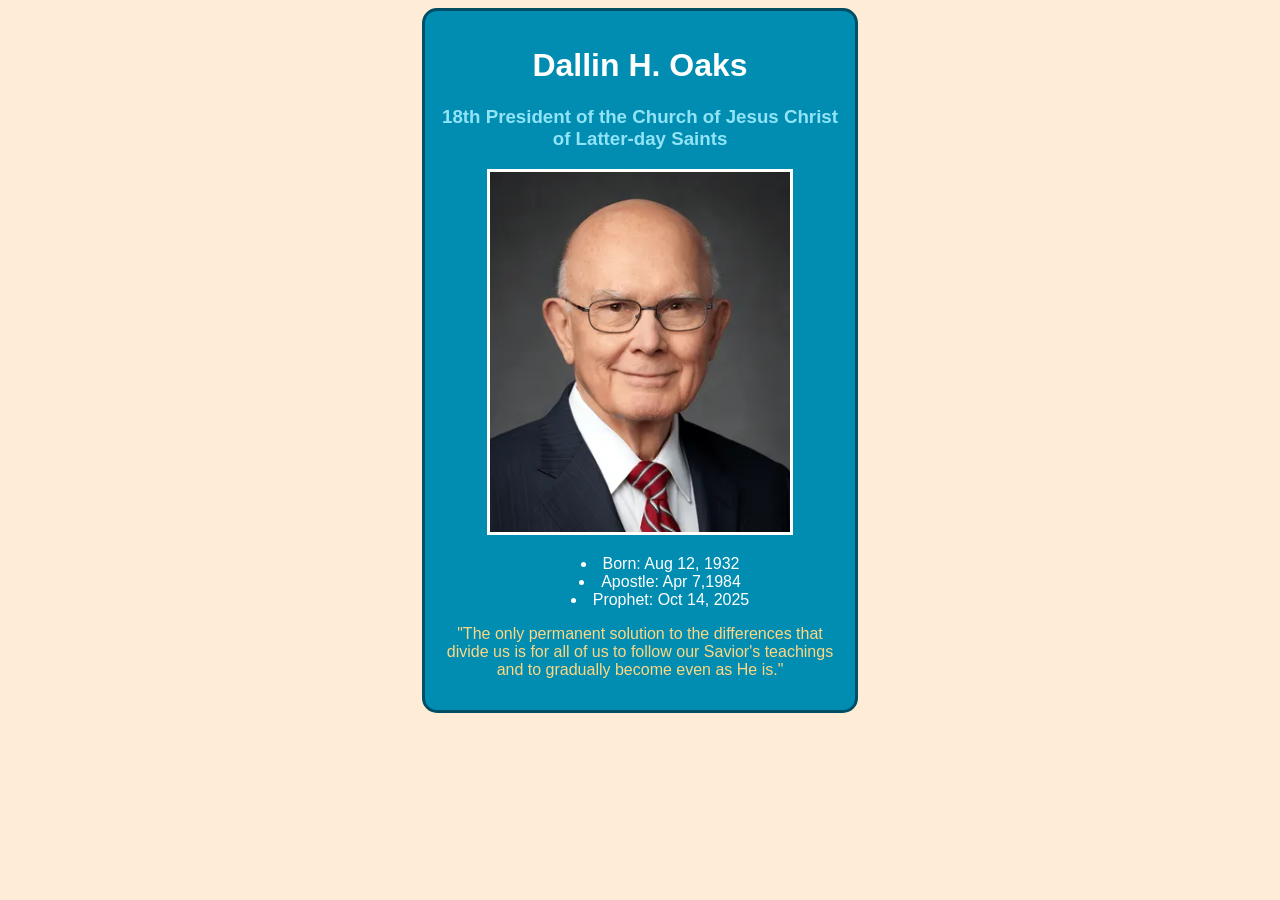
<file: ice/prophet_cards/oaks.html>
<!DOCTYPE html>
<html lang="en">

<head>
    <meta charset="UTF-8">
    <meta name="viewport" content="width=device-width, initial-scale=1.0">
    <title>Dallin H. Oaks</title>
    <style>
        /* Insert styles here, this is called an internal stylesheet  */
        body {
            background: #FFECD7;
        }

        #card {
            border: 3px solid #004e63;
            border-radius: 15px;
            background-color: #008db1;
            width: 400px;
            margin: 0 auto;
            text-align: center;
            padding: 15px;
        }

        h1 {
            color: #FFFFFE;
        }


        h3 a {
            text-decoration: none;
            color: #91e4f8
        }

        img {
            border: 3px solid #FFFFFE;
            width: 300px;
            height: auto;
        }

        p {
            color: #ffd783
        }

        ul {
            color: #FFFFFE;
            list-style-position: inside;
        }
    </style>
</head>

<body>
    <div id="card" style="font-family: Helvetica, Arial, sans-serif;">
        <h1> Dallin H. Oaks</h1>
        <h3>
            <a href="churchofjesuschrist.org">18th President of the Church of Jesus Christ of Latter-day Saints</a>
        </h3>
        <img src="images/oaks.webp">
        <ul>
            <li>Born: Aug 12, 1932</li>
            <li>Apostle: Apr 7,1984</li>
            <li>Prophet: Oct 14, 2025</li>
        </ul>
        <p style="font-family: Brush Script MT, Arial, sans-serif;">"The only permanent solution to the differences that
            divide us is for
            all of us to follow our Savior's
            teachings and to gradually become even as He is."</p>
    </div>
</body>

</html>
</file>
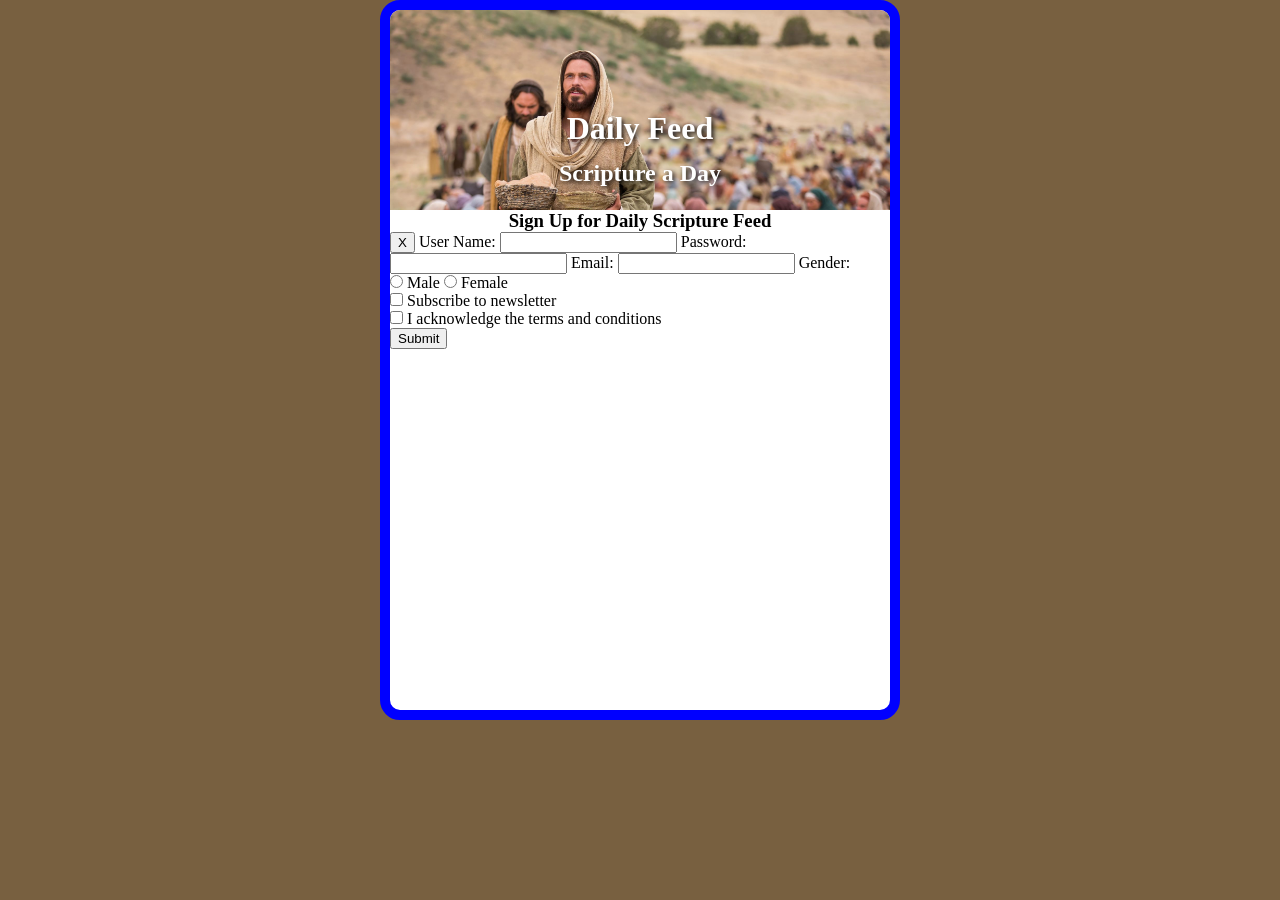
<file: ice/signup/signup.html>
<!DOCTYPE html>
<html lang="en">

<head>
    <meta charset="UTF-8">
    <meta name="viewport" content="width=device-width, initial-scale=1.0">
    <title>Daily Feed Sign Up</title>

    <style>
        * {
            margin: 0;
        }

        body {
            background: rgb(120, 96, 64);
        }

        #formContainer {
            border: blue solid 10px;
            border-radius: 20px;
            margin: 0 auto;
            width: 500px;
            height: 700px;
            background-color: white;
            overflow: hidden;
        }

        #title {
            background-image: url(images/jesus_feeds_5000.jpeg);
            height: 200px;
            background-size: cover;
            color: white;
            text-shadow: 2px 2px 5px black;
            display: grid;
            grid-template-rows: 1fr 1fr 1fr 1fr;
            text-align: center;
        }

        #title h1 {
            grid-row: 3/4;
        }

        #title h2 {
            grid-row: 4/5;
        }

        #myform {
            display: grid;
            grid-template-columns: 1fr 1fr;
            grid-template-rows: auto;
        }

        h3 {
            text-align: center;
        }
    </style>




</head>

<body>
    <div id="formContainer">
        <div id="title">
            <h1>Daily Feed</h1>
            <h2>Scripture a Day</h2>
        </div>
        <h3>Sign Up for Daily Scripture Feed</h3>
        <form id="myForm">
            <button type="button" id="closeBtn">X</button>
            <label for="username">User Name:</label>
            <input type="text" id="username" name="username" required>

            <label for="password">Password:</label>
            <input type="password" id="password" name="password" required>

            <label for="email">Email:</label>
            <input type="email" id="email" name="email" required>

            <label>Gender:</label>
            <div>
                <input type="radio" id="male" name="gender" value="male" required>
                <label for="male">Male</label>
                <input type="radio" id="female" name="gender" value="female" required>
                <label for="female">Female</label>
            </div>

            <section>
                <input type="checkbox" id="newsletter" name="newsletter">
                <label for="newsletter">Subscribe to newsletter</label>
            </section>

            <section>
                <input type="checkbox" id="conditions" name="conditions" required>
                <label for="conditions">I acknowledge the terms and conditions</label>
            </section>

            <section>
                <button type="submit">Submit</button>
            </section>
        </form>
    </div>

    <div id="output"></div>

    <script>
        // Here is some Javascript to start looking forward to wdd131
        document.getElementById("closeBtn").addEventListener("click", function () {
            document.getElementById("formContainer").style.display = "none";
        });
        const form = document.getElementById('myForm');
        const output = document.getElementById('output');

        form.addEventListener('submit', function (event) {
            event.preventDefault(); // Stop form from actually submitting

            const formData = new FormData(form);
            const entries = [];

            for (const [key, value] of formData.entries()) {
                if (key == "password") {
                    entries.push(`<strong>${key}</strong>: ${value} (you should probably encrypt the password)`);
                } else {
                    entries.push(`<strong>${key}</strong>: ${value}`);
                }
            }

            output.innerHTML = `
            <br>  
            <h3>Here is the data that would be sent to the server:</h3>
            <ul>
                ${entries.map(item => `<li>${item}</li>`).join('')}
            </ul>
            `;
        });
    </script>

</body>

</html>
</file>
<file: styles/styles.css>
/*Portal Page*/
@font-face {
    font-family: CormorantGaramond;
    src: url("../fonts/CormorantGaramond-Italic-VariableFont_wght.ttf")
}

@font-face {
    font-family: Marcellus;
    src: url("../fonts/Marcellus-Regular.ttf");
}

body {
    background-color: #73cfff;
}

#wrapper {
    border: 5px solid #0b1026;
    border-radius: 20px;
    width: 1000px;
    margin: 0 auto;
    font-family: "Marcellus";
    background-color: #243f91;
}

header {
    display: grid;
    grid-template-columns: 1fr 3fr;
    align-items: center;
    font-size: 35px;
    font-family: "CormorantGaramond";
    background-color: #243f91;
    color: #73cfff;
    text-shadow: 5px 5px 5px #0b1026;
}

header img {
    width: 200px;
    height: 200px;
}

nav {
    display: grid;
    grid-template-columns: 1fr 1fr 1fr 1fr 1fr;
    height: 50px;
    text-align: center;
    align-content: center;
    background-color: #b5a5ff;
    border-top: solid 5px #0b1026;
    border-bottom: solid 5px #0b1026;
}

nav a {
    text-decoration: none;
    color: #0b1026;
    border: #0b1026 solid 5px;
    border-radius: 25px;
    margin: auto;
    background-color: #73cfff;
    padding: 5px;
    width: 100px;
}

nav a:hover {
    background-color: #243f91;
    color: #36d6d0;
    box-shadow: #36d6d0 0px 0px 5px 3px;
}

section {
    background-color: #b5a5ff;
    border-radius: 10px;
    border: solid 5px #0b1026;
}

main img {
    border: solid 5px #0b1026;
    border-radius: 10px;
}

.wwr {
    display: grid;
    grid-template-columns: 1fr 1fr;
    margin: 10px;
    gap: 20px;
}

.wwr section {
    padding: 10px;
    font-size: 20px;
}

.wwr img {
    width: 500px;
    height: auto;
}

.ice {
    display: grid;
    grid-template-columns: 1fr 1fr;
    margin: 10px;
    gap: 20px;
}

.ice img {
    width: 500px;
    height: auto;
    grid-column: 2/3;
}

.ice section {
    grid-column: 1/2;
    grid-row: 1/2;
    font-size: 25px;
    display: flex;
    justify-content: center;
    align-items: center;
}

.study {
    display: grid;
    grid-template-columns: 1fr 1fr;
    margin: 10px;
    gap: 20px;
}

.study section {
    align-content: center;
}

.study img {
    width: 500px;
    height: auto;
}

table,
td {
    border: solid 3px #0b1026;
    border-collapse: collapse;
    margin: 0 auto;
    padding: 10px;
}

.ads-contact {
    display: grid;
    grid-template-columns: 3fr 1fr;
    gap: 20px;
    margin: 10px;
}


.ads img {
    width: 100%;
    border: none;
    border-radius: 0;
    margin: 0;
}

#contact {
    background-color: #b5a5ff;
    border: 5px solid #0b1026;
    border-radius: 10px;
    padding: 15px;
    color: #0b1026;
    margin: 0 auto;
}

footer {
    margin-left: 10px;
    margin-bottom: 5px;
    color: white;
}

h2 {
    color: white;
    text-align: center;
}

#ice-list {
    display: grid;
    grid-template-columns: 1fr 2fr;
    justify-items: center;
}

#ice-list a {
    text-decoration: none;
    text-align: center;
    color: #0b1026;
    border: #0b1026 solid 5px;
    border-radius: 25px;
    margin: auto;
    background-color: #73cfff;
    padding: 5px;
    width: 200px;
}

#ice-list a:hover {
    background-color: #243f91;
    color: #36d6d0;
    box-shadow: #36d6d0 0px 0px 5px 3px;
}


p {
    color: white;
}
</file>
<file: wwr/styles/style.css>
@import url('https://fonts.googleapis.com/css2?family=Kaushan+Script&family=Martel+Sans:wght@200;300;400;600;700;800;900&display=swap');

header {
    display: grid;
    grid-template-columns: 150px auto;
}

nav {
    display: flex;
    justify-content: space-around;
}

#content {
    margin: 0 auto;
}

div {
    max-width: 1600px;
    font-family: "Martel Sans", Helvetica, sans-serif;
}

nav a {
    text-align: center;
    text-decoration: none;
    color: #ffffff;
    padding: 35px;
}

#hero {
    display: grid;
    grid-template-columns: 1fr 3fr 1fr;
    margin-top: -100px;
}

#hero-box {
    grid-column: 1/4;
    grid-row: 1/3;
    z-index: -1;
}

#hero-msg {
    grid-column: 2/3;
    grid-row: 1/2;
    margin-top: 100px;
}

#hero-msg h1,
#hero-msg h4 {
    text-align: center;

}

#hero-msg h4 {
    color: #ffffff;
}

#hero-img {
    width: 100%;
}

.button-box {
    text-align: center;
}

main section {
    text-align: center;
}

#background {
    height: 725px;
    background-color: #002949;
    grid-column: 1/11;
    grid-row: 4/9;
}

body {
    background-color: #2588ce;
    margin: 0;
    padding: 0;
}

header {
    background-color: #135464;
}

nav a:hover {
    background-color: #002949;
}

.book,
.join {
    background-color: #bde4fc;
    color: #000000;
    text-decoration: none;
    font-size: 18px;
    padding-inline: 10px;
    margin-top: 50px;
    border-radius: 5px;
}

.book:hover,
.join:hover {
    background-color: #002949;
    color: #ffffff;
}

.msg {
    background-color: #135464;
    color: #ffffff;
    line-height: 1.5em;
    padding: 35px;
    grid-column: 6/10;
    grid-row: 6/7;
    box-shadow: 5px 5px 10px #bde4fc;
}

.msg h2 {
    font-family: "Kaushan Script", Helvetica, sans-serif;
}

.msg p {
    font-size: .8em;
    padding-bottom: 15px;
}

h2 {
    margin: 0;
    font-family: "Kaushan Script", Helvetica, sans-serif;
}

footer {
    background-color: #135464;
    color: #ffffff;
    padding: 25px 50px;
    margin-top: 200px;
    display: flex;
    justify-content: space-around;
    align-items: center;
}

footer a {
    color: #ffffff;
    text-decoration: none;
}

footer p {
    font-size: 1.2em;
}

footer p a:hover {
    text-decoration: underline;
}

footer .socail img {
    padding-top: 15px;
}

.icon {
    width: 80px;
    padding-top: 10px;
}

.home-title {
    font-family: 'Kaushan Script', Helvetica, sans-serif;
    font-size: 2.5em;
    margin-top: 10px;
    color: #bde4fc
}

#logo_link {
    padding-top: 5px;
    justify-self: center;
    align-self: center;
}

.rivers-card,
.camping-card,
.rapids-card {
    margin: 200px 0;
}

.rivers-card {
    grid-column: 2/4;
    grid-row: 2/3;
}

.camping-card {
    grid-column: 5/7;
    grid-row: 2/3;
}

.rapids-card {
    grid-column: 8/10;
    grid-row: 2/3;
}

.card-img {
    border: 10px solid #002949;
    transition: transform .5s;
    box-shadow: 5px 5px 10px #002949;
    width: 100%;
}

.card-img:hover {
    opacity: .6;
    transform: scale(1.1);
}

main section img {
    box-sizing: border-box;
}

.logo {
    width: 100px;
    height: auto;
}

.home-grid {
    display: grid;
    grid-template-columns: repeat(10, 1fr);
}

.mountains {
    width: 100%;
    grid-column: 2/7;
    grid-row: 5/8;
    box-shadow: 5px 5px 10px #bde4fc;
}

@media screen and (max-width: 900px) {

    #hero,
    .home-grid {
        display: block;
        height: auto;
    }

    nav,
    footer {
        flex-direction: column;
    }

    nav a {
        display: block;
        padding: 15px;
    }

    #hero {
        margin-top: 0;
    }

    #hero-msg {
        margin-top: 0;
    }

    #hero-msg h4 {
        display: none;
    }

    #hero-msg h1 {
        color: #002949;
    }

    .home-title {
        font-size: 25px;
    }

    .rivers-card,
    .camping-card,
    .rapids-card {
        margin: 50px auto;
        width: 60%;
    }

    #background {
        display: none;
    }

    .mountains,
    .msg {
        width: 80%;
        display: block;
        margin: 0 auto;
    }

    footer {
        margin-top: 25px;
    }
}
</file>
<file: ice/halloween/styles/styles.css>
/* Add your CSS here to style your halloween page */
/* =========================================
   HALLOWEEN: CHAOTIC PURPLE NIGHTMARE
   ========================================= */

@import url('https://fonts.googleapis.com/css2?family=Creepster&family=Nosifer&family=Special+Elite&display=swap');

/* Color palette:
   Deep Night:    #10051F
   Dark Purple:   #240838
   Electric Purple: #8B2EFF
   Pumpkin Orange: #FF6B1A
   Ghost White:   #F5E9FF
   Poison Green:  #B6FF4A
*/

:root {
    --night: #10051F;
    --purple: #240838;
    --electric: #8B2EFF;
    --orange: #FF6B1A;
    --ghost: #F5E9FF;
    --green: #B6FF4A;
}

/* ---------- GLOBAL STYLES ---------- */

* {
    box-sizing: border-box;
}

html {
    scroll-behavior: smooth;
}

body {
    margin: 0;
    padding: 35px 15px;
    color: var(--ghost);
    font-family: 'Special Elite', monospace;
    background-color: var(--night);

    background-image:
        url("data:image/svg+xml,%3Csvg xmlns='http://www.w3.org/2000/svg' viewBox='0 0 1400 800'%3E%3Cg fill='%230b0415' stroke='%233b1857' stroke-width='2'%3E%3Cpath d='M180 190 Q205 155 235 180 Q260 145 290 175 L270 205 L300 220 L260 215 Q235 250 210 215 L170 225 L190 200Z'/%3E%3Cpath d='M610 125 Q635 95 665 120 Q690 88 720 115 L700 145 L730 160 L690 155 Q665 185 640 155 L600 165 L620 140Z'/%3E%3Cpath d='M1030 210 Q1055 180 1085 205 Q1110 172 1140 200 L1120 230 L1150 245 L1110 240 Q1085 270 1060 240 L1020 250 L1040 225Z'/%3E%3C/g%3E%3C/svg%3E"),
        radial-gradient(ellipse at 15% 15%, #59158B 0%, transparent 35%),
        radial-gradient(ellipse at 85% 35%, #301050 0%, transparent 40%),
        radial-gradient(ellipse at 50% 90%, #6B1C38 0%, transparent 35%);
    background-attachment: fixed;
    overflow-x: hidden;
}

/* Subtle spooky atmosphere */

body::before {
    content: "";
    position: fixed;
    inset: 0;
    pointer-events: none;
    z-index: 10;

    background-image:
        radial-gradient(circle, #ffffff12 1px, transparent 1px);

    background-size: 25px 25px;
    opacity: 0.4;
}

/* ---------- MAIN WRAPPER ---------- */

#wrapper {
    max-width: 1200px;
    margin: auto;
    position: relative;
    isolation: isolate;
}

/* ---------- NAVIGATION ---------- */

header {
    margin: 0 auto 70px;
    padding: 18px 25px;
    max-width: 850px;

    background: linear-gradient(110deg,
            #32104C,
            #180925 60%,
            #42104C);

    border: 2px solid var(--electric);
    border-radius: 5px 35px 5px 35px;

    box-shadow:
        0 0 15px #8B2EFF80,
        8px 8px 0 #FF6B1A;

    transform: rotate(-1deg);
    transition: transform 0.3s ease;
}

header:hover {
    transform: rotate(1deg) scale(1.02);
}

nav ul {
    display: flex;
    justify-content: space-around;
    align-items: center;
    flex-wrap: wrap;
    gap: 15px;

    list-style: none;
    padding: 0;
    margin: 0;
}

nav li {
    color: var(--ghost);
    font-family: 'Creepster', cursive;
    font-size: 1.5rem;
    letter-spacing: 1px;

    padding: 8px 15px;
    cursor: default;

    border-radius: 50% 15% 50% 15%;
    transition: all 0.3s ease;
}

nav li:nth-child(even) {
    transform: rotate(4deg);
}

nav li:nth-child(odd) {
    transform: rotate(-4deg);
}

nav li:hover {
    color: var(--night);
    background: var(--orange);

    box-shadow: 0 0 20px #FF6B1A;

    transform: scale(1.15) rotate(5deg);
}

/* ---------- MAIN CONTENT ---------- */

main {
    display: grid;

    grid-template-columns: 1fr 1fr;
    grid-template-areas:
        "title title"
        "image image"
        "pumpkins bats"
        "skeletons skeletons";

    gap: 35px;
    align-items: center;
}

/* ---------- MAIN TITLE ---------- */

h1 {

    grid-area: title;

    margin: 0 auto 10px;

    padding: 20px 35px;

    text-align: center;

    text-transform: uppercase;

    font-family: 'Nosifer', cursive;

    font-size: clamp(2.5rem, 7vw, 6.5rem);

    line-height: 1.3;

    letter-spacing: 4px;

    color: #FF6B1A;

    text-shadow:

        4px 4px 0 #64104E,

        7px 7px 0 #10051F,

        0 0 10px #FF6B1A,

        0 0 25px #FF6B1A,

        0 0 50px #8B2EFF;

    transform: rotate(-3deg);

    position: relative;

    z-index: 1;

    animation: spookyPulse 1.2s ease-in-out infinite;

}

/* Fast floating and pulsating animation */

@keyframes spookyPulse {

    0%,
    100% {

        transform: translateY(0) rotate(-3deg) scale(1);

        text-shadow:

            4px 4px 0 #64104E,

            7px 7px 0 #10051F,

            0 0 10px #FF6B1A,

            0 0 25px #FF6B1A,

            0 0 50px #8B2EFF;

    }

    25% {

        transform: translateY(-8px) rotate(2deg) scale(1.04);

    }

    50% {

        transform: translateY(3px) rotate(-2deg) scale(1.09);

        text-shadow:

            4px 4px 0 #64104E,

            7px 7px 0 #10051F,

            0 0 15px #FF6B1A,

            0 0 35px #FF6B1A,

            0 0 65px #8B2EFF;

    }

    75% {

        transform: translateY(-5px) rotate(3deg) scale(1.03);

    }

}

/* ---------- HALLOWEEN IMAGE ---------- */

main>img {
    grid-area: image;

    display: block;
    width: min(100%, 700px);
    max-height: 430px;
    object-fit: cover;

    margin: 10px auto 45px;

    /* Give the image an unusual, jagged silhouette */
    border-radius: 48% 52% 38% 62% / 48% 35% 65% 52%;

    border: 5px solid var(--orange);

    outline: 3px dashed var(--electric);
    outline-offset: 10px;

    box-shadow:
        0 0 25px #FF6B1A90,
        0 0 60px #8B2EFF80,
        15px 15px 0 #4A176B;

    transform: rotate(2deg);

    transition:
        transform 0.5s ease,
        border-radius 0.5s ease,
        box-shadow 0.5s ease;
}

main>img:hover {
    transform: rotate(-2deg) scale(1.03);

    border-radius: 20px 60px 20px 60px;

    box-shadow:
        0 0 35px #FF6B1A,
        0 0 80px #8B2EFF;
}

/* ---------- INFORMATION CARDS ---------- */

section {
    position: relative;
    padding: 30px;

    background: linear-gradient(145deg,
            #321047,
            #1B0A2B 70%,
            #291039);

    border: 2px solid var(--electric);

    box-shadow:
        8px 8px 0 #10051F,
        10px 10px 0 var(--orange),
        0 0 20px #8B2EFF30;

    transition:
        transform 0.3s ease,
        box-shadow 0.3s ease,
        background 0.3s ease;
}

/* Make every text card a different shape */

section:nth-of-type(1) {
    grid-area: pumpkins;

    border-radius: 5px 45px 5px 45px;

    transform: rotate(-2deg);

    border-left: 8px solid var(--orange);
}

section:nth-of-type(2) {
    grid-area: bats;

    border-radius: 45px 5px 45px 5px;

    transform: rotate(2deg);

    border-right: 8px solid var(--green);
}

section:nth-of-type(3) {
    grid-area: skeletons;

    width: 80%;
    justify-self: center;

    border-radius: 50px 5px 50px 5px;

    transform: rotate(-1deg);

    border-top: 5px solid var(--orange);
}

/* Card hover effects */

section:hover {
    transform: translateY(-10px) rotate(0deg) scale(1.02);

    box-shadow:
        0 0 25px #8B2EFF80,
        10px 10px 0 var(--orange);

    background: linear-gradient(145deg,
            #42145D,
            #220D35);
}

/* ---------- SECTION HEADINGS ---------- */

h2 {
    margin-top: 0;
    margin-bottom: 20px;

    font-family: 'Creepster', cursive;
    font-size: clamp(2rem, 4vw, 3rem);
    letter-spacing: 2px;

    color: var(--orange);

    text-shadow:
        3px 3px 0 #5C174F,
        0 0 15px #FF6B1A50;

    transform: rotate(-2deg);
}

section:nth-of-type(2) h2 {
    color: var(--green);

    text-shadow:
        3px 3px 0 #3D2054,
        0 0 15px #B6FF4A50;

    transform: rotate(2deg);
}

section:nth-of-type(3) h2 {
    color: #D9A7FF;
}

/* ---------- PARAGRAPH TEXT ---------- */

p {
    font-size: 1.05rem;
    line-height: 1.9;
    letter-spacing: 0.3px;

    color: #E8DDF2;

    margin-bottom: 0;
}

/* ---------- FOOTER ---------- */

footer {
    margin-top: 85px;
    padding: 30px 20px;

    text-align: center;

    font-family: 'Creepster', cursive;
    font-size: 1.7rem;
    letter-spacing: 2px;

    color: var(--ghost);

    background: linear-gradient(90deg,
            transparent,
            #4C1769,
            #291039,
            #4C1769,
            transparent);

    border-top: 2px dashed var(--orange);

    text-shadow:
        0 0 10px var(--electric),
        0 0 20px var(--electric);

    transform: rotate(1deg);
}

/* ---------- RESPONSIVE DESIGN ---------- */

@media (max-width: 700px) {
    body {
        padding: 20px 15px;
    }

    header {
        margin-bottom: 45px;
        padding: 15px;
    }

    nav ul {
        gap: 8px;
    }

    nav li {
        font-size: 1.3rem;
        padding: 8px;
    }

    main {
        grid-template-columns: 1fr;

        grid-template-areas:
            "title"
            "image"
            "pumpkins"
            "bats"
            "skeletons";

        gap: 30px;
    }

    h1 {
        letter-spacing: 1px;
        padding: 10px;
    }

    main>img {
        max-height: 320px;
        margin-bottom: 20px;
    }

    section:nth-of-type(3) {
        width: 95%;
    }

    section {
        padding: 25px;
    }

    footer {
        margin-top: 55px;
        font-size: 1.4rem;
    }
}

/* ---------- REDUCED MOTION ACCESSIBILITY ---------- */

@media (prefers-reduced-motion: reduce) {

    *,
    *::before,
    *::after {
        animation: none !important;
        scroll-behavior: auto !important;
        transition: none !important;
    }
}


/* =========================================
   DETAILED HAUNTED FOREST + FOREST FLOOR
   ========================================= */

/* Forest floor follows the bottom of the scene */
body::after {
    content: "";
    position: fixed;
    left: 0;
    right: 0;
    bottom: 0;
    height: 25vh;
    min-height: 150px;
    pointer-events: none;
    z-index: 0;

    background:
        /* Fog rolling across the ground */
        radial-gradient(ellipse at 20% 15%, #b6ff4a22 0 4%, transparent 18%),
        radial-gradient(ellipse at 70% 25%, #d9a7ff24 0 5%, transparent 20%),

        /* Grass blades */
        repeating-linear-gradient(78deg,
            transparent 0 18px,
            #180a27 19px 21px,
            transparent 22px 42px),

        /* Fallen leaves */
        radial-gradient(ellipse at 18% 72%, #ff6b1a 0 3px, transparent 4px),
        radial-gradient(ellipse at 35% 54%, #8b2eff 0 3px, transparent 4px),
        radial-gradient(ellipse at 68% 78%, #ff6b1a 0 4px, transparent 5px),
        radial-gradient(ellipse at 86% 62%, #b6ff4a 0 3px, transparent 4px),

        /* Uneven forest floor */
        linear-gradient(170deg,
            transparent 0 18%,
            #160824 19% 32%,
            #0c0617 33% 100%);

    border-top: 4px solid #3b1857;
    box-shadow:
        0 -12px 25px #8b2eff35,
        inset 0 18px 20px #10051f;
}

/* Extra ground mist */
body::before {
    z-index: 0;
    background:
        radial-gradient(ellipse at 25% 85%, #b6ff4a18 0 8%, transparent 30%),
        radial-gradient(ellipse at 75% 90%, #8b2eff22 0 10%, transparent 32%),
        radial-gradient(circle, #ffffff12 1px, transparent 1px);
    background-size: auto, auto, 25px 25px;
}

/* Detailed tree silhouettes */
#wrapper::before,
#wrapper::after {
    content: "";
    position: fixed;
    top: 0;
    bottom: 12vh;
    width: 190px;
    pointer-events: none;
    z-index: 0;

    background-repeat: no-repeat;
    background-position: bottom center;
    background-size: 100% 100%;

    opacity: 0.92;
    filter:
        drop-shadow(0 0 8px #8b2eff66) drop-shadow(0 12px 10px #10051f);
}

/* Left tree */
#wrapper::before {
    left: 0;
    background-image: url("data:image/svg+xml,%3Csvg xmlns='http://www.w3.org/2000/svg' viewBox='0 0 190 760'%3E%3Cg stroke-linecap='round' stroke-linejoin='round'%3E%3Cpath fill='%231a0929' stroke='%23501d70' stroke-width='4' d='M18 760 Q40 625 31 520 Q23 420 48 330 Q65 270 48 190 Q35 115 57 15 L75 0 L74 120 Q91 185 80 250 Q105 215 126 158 L157 110 L137 185 L102 280 Q91 315 116 330 L170 270 L185 225 L178 310 L132 365 Q104 390 98 460 Q95 570 126 760Z'/%3E%3Cpath fill='none' stroke='%23722f91' stroke-width='5' d='M61 690 Q70 580 57 470 Q52 390 72 315 M73 304 Q55 235 65 145 M82 298 Q112 267 138 204 M98 370 Q135 360 165 305 M61 425 Q38 390 20 335'/%3E%3Cpath fill='%2310071b' stroke='%233b1857' stroke-width='3' d='M49 470 Q66 447 82 466 Q84 496 62 504 Q43 493 49 470Z M53 475 Q66 466 75 477'/%3E%3Cpath fill='none' stroke='%2310071b' stroke-width='7' d='M31 760 Q24 711 2 679 M62 760 Q43 715 38 675 M115 760 Q143 710 177 690'/%3E%3Cpath fill='%231a0929' stroke='%23501d70' stroke-width='3' d='M58 190 Q26 160 11 108 L20 155 L45 208Z M77 150 Q105 112 117 59 L106 137 L83 177Z M101 280 Q146 245 177 204 L150 267 L112 305Z'/%3E%3C/g%3E%3C/svg%3E");
}

/* Right tree */
#wrapper::after {
    right: 0;
    transform: scaleX(-1);
    background-image: url("data:image/svg+xml,%3Csvg xmlns='http://www.w3.org/2000/svg' viewBox='0 0 190 760'%3E%3Cg stroke-linecap='round' stroke-linejoin='round'%3E%3Cpath fill='%231a0929' stroke='%23501d70' stroke-width='4' d='M18 760 Q40 625 31 520 Q23 420 48 330 Q65 270 48 190 Q35 115 57 15 L75 0 L74 120 Q91 185 80 250 Q105 215 126 158 L157 110 L137 185 L102 280 Q91 315 116 330 L170 270 L185 225 L178 310 L132 365 Q104 390 98 460 Q95 570 126 760Z'/%3E%3Cpath fill='none' stroke='%23722f91' stroke-width='5' d='M61 690 Q70 580 57 470 Q52 390 72 315 M73 304 Q55 235 65 145 M82 298 Q112 267 138 204 M98 370 Q135 360 165 305 M61 425 Q38 390 20 335'/%3E%3Cpath fill='%2310071b' stroke='%233b1857' stroke-width='3' d='M49 470 Q66 447 82 466 Q84 496 62 504 Q43 493 49 470Z M53 475 Q66 466 75 477'/%3E%3Cpath fill='none' stroke='%2310071b' stroke-width='7' d='M31 760 Q24 711 2 679 M62 760 Q43 715 38 675 M115 760 Q143 710 177 690'/%3E%3Cpath fill='%231a0929' stroke='%23501d70' stroke-width='3' d='M58 190 Q26 160 11 108 L20 155 L45 208Z M77 150 Q105 112 117 59 L106 137 L83 177Z M101 280 Q146 245 177 204 L150 267 L112 305Z'/%3E%3C/g%3E%3C/svg%3E");
}

/* Ensure content stays above the forest decorations */
#wrapper,
header,
main,
footer {
    position: relative;
    z-index: 2;
}

/* Shrink decorations on smaller screens */
@media (max-width: 1000px) {

    #wrapper::before,
    #wrapper::after {
        width: 110px;
        opacity: 0.6;
    }

    body::after {
        height: 22vh;
    }
}

@media (max-width: 700px) {

    #wrapper::before,
    #wrapper::after {
        width: 55px;
        opacity: 0.35;
    }

    body::after {
        height: 18vh;
        min-height: 110px;
    }
}
</file>
<file: ice/favorite_devo/styles/styles.css>
body {
  margin: 0;
  height: 100%;
  font-family: Arial, sans-serif;
  background: linear-gradient(to bottom, #d3d3d3, #001f3f);
  background-repeat: no-repeat;
  /* Just in case */
  background-attachment: fixed;
}

.container {
  text-align: center;
}

.header {
  padding: 20px 0;
}

.header-image {
  background-image: url('../images/icenter.png');
  /* Replace with your image */
  background-repeat: no-repeat;
  background-position: center;
  height: 150px;
  display: flex;
  flex-direction: column;
  justify-content: center;
  color: white;

}

.header-image h1 {
  margin: 0;
  line-height: 0.9;
  font-size: 3.5em;
  font-weight: bold;
  text-shadow: 2px 2px 4px rgba(0, 0, 0, 0.7);
  background: #00000055;
}

.content-box {
  background-color: white;
  margin: 30px auto;
  width: 90%;
  max-width: 900px;
  padding: 40px;
  box-shadow: 5px 5px 0px black;
  min-height: 400px;
}

table.cinereousTable {
  border: 6px solid #948473;
  background-color: #FFE3C6;
  width: 100%;
  text-align: center;
}

table.cinereousTable td,
table.cinereousTable th {
  border: 1px solid #948473;
  padding: 4px 4px;
}

table.cinereousTable tbody td {
  font-size: 13px;
}

table.cinereousTable thead {
  background: #948473;
  background: -moz-linear-gradient(top, #afa396 0%, #9e9081 66%, #948473 100%);
  background: -webkit-linear-gradient(top, #afa396 0%, #9e9081 66%, #948473 100%);
  background: linear-gradient(to bottom, #afa396 0%, #9e9081 66%, #948473 100%);
}

table.cinereousTable thead th {
  font-size: 17px;
  font-weight: bold;
  color: #F0F0F0;
  text-align: left;
  border-left: 2px solid #948473;
}

table.cinereousTable thead th:first-child {
  border-left: none;
}

table.cinereousTable tfoot td {
  font-size: 16px;
}
</file>
<file: ice/positioning/positionstyles.css>
/* CSS - Name: "positionstyles.css" */
/* Activity 1 styles */
.content1 {
  /* This is the parent of the activity 1 boxes. */
  display: grid;
  grid-template-columns: 1fr 1fr;
  gap: 20px;
  justify-items: center;
}

.red1 {
  width: 100%;
  height: 100px;
  background-color: red;
  grid-column: 1/3;
}

.green1 {
  width: 200px;
  height: 200px;
  background-color: green;

}

.yellow1 {
  width: 200px;
  height: 200px;
  background-color: gold;
}

.blue1 {
  width: 100%;
  height: 100px;
  background-color: blue;
  grid-column: 1/3;
}

/* Activity 2 styles */
.content2 {
  /* This is the parent of the activity 2 boxes. */
  display: grid;
  grid-template-columns: 50px 50px 50px 50px 50px;
  grid-template-rows: 50px 50px 50px 50px 50px;
}

.red2 {
  width: 100px;
  height: 100px;
  background-color: red;
  grid-column: 1/3;
  grid-row: 1/3;
}

.green2 {
  width: 100px;
  height: 100px;
  background-color: green;
  grid-column: 2/4;
  grid-row: 2/4;
}

.yellow2 {
  width: 100px;
  height: 100px;
  background-color: gold;
  grid-column: 3/5;
  grid-row: 3/5;
}

.blue2 {
  width: 100px;
  height: 100px;
  background-color: blue;
  grid-column: 4/6;
  grid-row: 4/6;
}

/* Activity 3 styles */
.content3 {
  /* This is the parent of the activity 3 boxes. */
  display: grid;
  grid-template-columns: 4fr 1fr 4fr;
  grid-template-rows: 1fr 2fr 1fr;
  justify-items: center;
}

.red3 {
  width: 100%;
  height: 100px;
  background-color: red;
  grid-column: 1/4;
}

.green3 {
  width: 100%;
  height: 200px;
  background-color: green;
  grid-column: 1/2;
}

.yellow3 {
  width: 100%;
  height: 200px;
  background-color: gold;
  grid-column: 3/4;
}

.blue3 {
  width: 100%;
  height: 100px;
  background-color: blue;
  grid-column: 1/4;
}

/* Activity 4 styles */
.content4 {
  /* This is the parent of the activity 4 boxes. */
  display: grid;
  grid-template-columns: 1fr 1fr;
  grid-template-rows: 1fr 1fr 1fr;
  height: 400px;
}

.red4 {
  width: 100%;
  height: 100%;
  background-color: red;
  grid-column: 1/2;
  grid-row: 1/4;
}

.green4 {
  width: 100%;
  height: 100%;
  background-color: green;
}

.yellow4 {
  width: 100%;
  height: 100%;
  background-color: gold;
}

.blue4 {
  width: 100%;
  height: 100%;
  background-color: blue;
}

/* Activity 5 styles */
.content5 {
  /* This is the parent of the activity 5 boxes. */
  display: grid;
  grid-template-columns: 1fr;
  grid-template-rows: 1fr 2fr 1fr;
  height: 400px;
}

.red5 {
  width: 100%;
  height: 100px;
  background-color: red;
  grid-column: 1/2;
}

.green5 {
  width: 100px;
  height: 100px;
  background-color: green;
  grid-column: 1/2;
  grid-row: 2/3;
  float: left;
  z-index: 1;
}

.yellow5 {
  width: 100%;
  height: 100%;
  background-color: gold;
  grid-column: 1/2;
  grid-row: 2/3;
}

.blue5 {
  width: 100%;
  height: 100px;
  background-color: blue;
}

/* Activity 6 styles */
.content6 {
  /* This is the parent of the activity 6 boxes. */
  display: grid;
  grid-template-columns: 1fr 1fr 1fr 1fr 1fr 1fr;
  grid-template-rows: 1fr 1fr 1fr 1fr 1fr 1fr;
}

.red6 {
  width: 100%;
  height: 100%;
  background-color: red;
  grid-column: 1/5;
  grid-row: 1/3;
}

.green6 {
  width: 100%;
  height: 100%;
  background-color: green;
  grid-column: 1/3;
  grid-row: 5/7;
  z-index: 1;
}

.yellow6 {
  width: 100%;
  height: 100%;
  background-color: gold;
  grid-column: 5/7;
  grid-row: 3/7;
  z-index: 1;
}

.blue6 {
  width: 600px;
  height: 600px;
  background-color: blue;
  grid-column: 2/6;
  grid-row: 2/6;
}


/* Do not make any changes below here */
.activity {
  width: 70%;
  margin: 20px auto;
  font-family: Arial, sans-serif;
  border: 1px solid black;
  padding: 10px;
  clear: both;
  overflow: auto;
}

.hint {
  border: 1px solid grey;
  background: #e0e0e0;
  padding: .5em;
  position: relative;
  margin: 1em 0;
}

.hint h3 {
  margin: 0;
}

.hint:hover {
  background: #d0d0d0;
}

.hint>div {
  display: none;
}

.hint input[type=checkbox] {
  position: absolute;
  width: 100%;
  height: 100%;
  opacity: 0;
  z-index: 1;
  cursor: pointer;
}

.hint input[type=checkbox]:checked~div {
  display: block;
}

.hint i {
  position: absolute;
  transform: translate(-6px, 0);
  margin-top: 16px;
  right: 10px;
  top: -3px;
}

.hint i:before,
.hint i:after {
  content: "";
  position: absolute;
  background-color: black;
  width: 3px;
  height: 9px;
}

.hint i:before {
  transform: translate(2px, 0) rotate(45deg);
}

.hint i:after {
  transform: translate(-2px, 0) rotate(-45deg);
}

.hint input[type=checkbox]:checked~i:before {
  transform: translate(-2px, 0) rotate(45deg);
}

.hint input[type=checkbox]:checked~i:after {
  transform: translate(2px, 0) rotate(-45deg);
}

.hint a {
  position: relative;
  z-index: 1;
}
</file>
